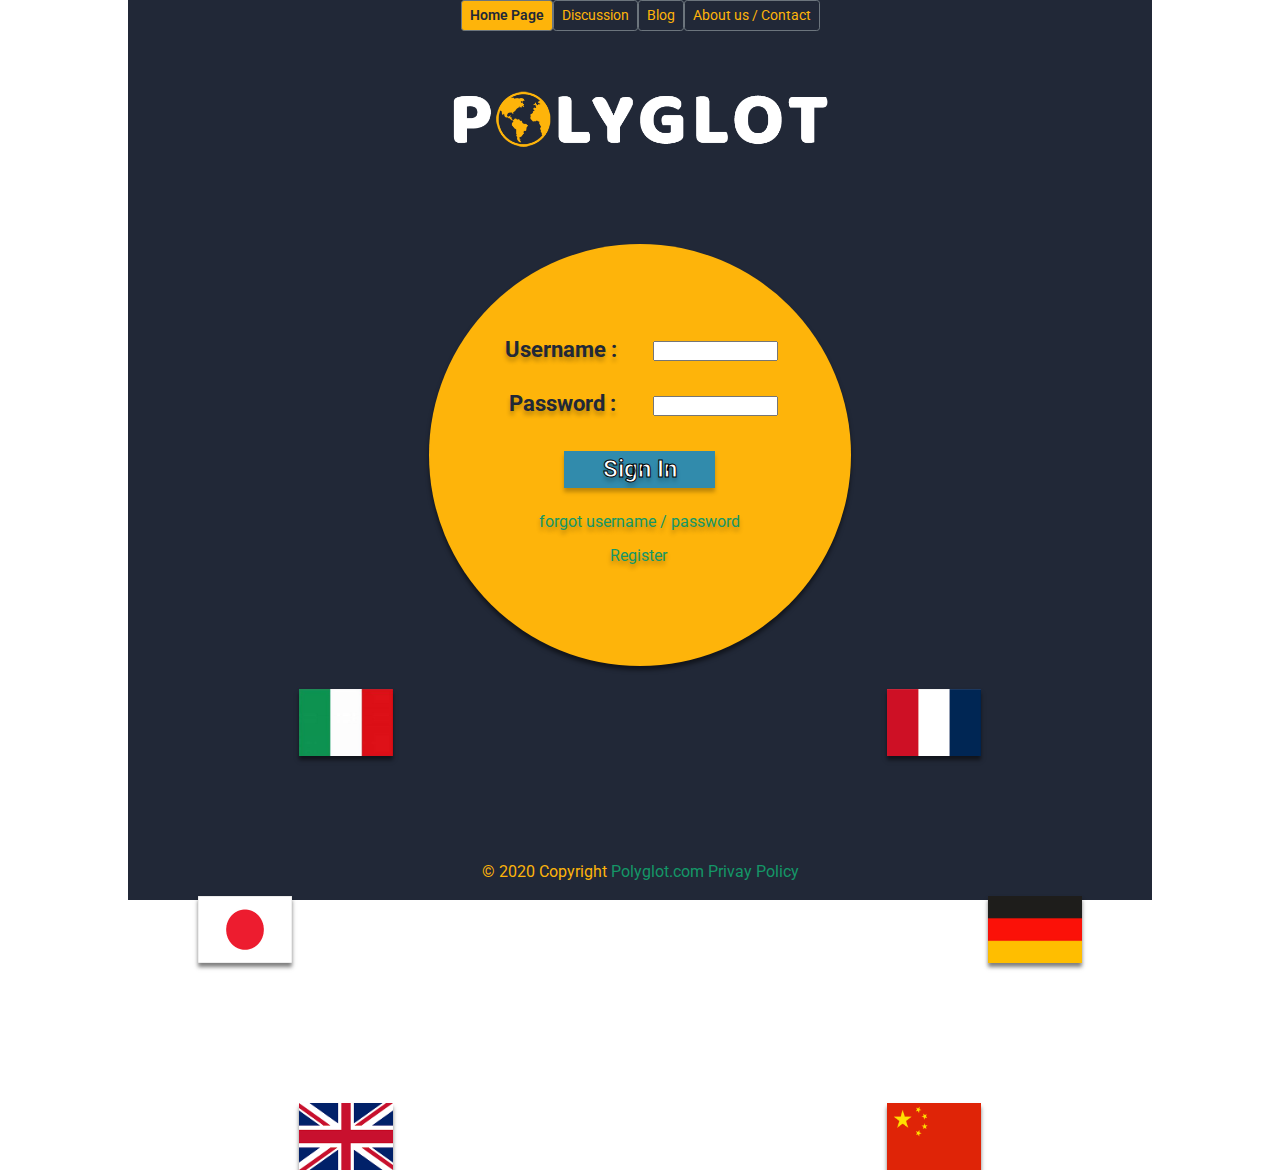
<file: index.html>
<!DOCTYPE html>
<html lang="en">
<head>
    <meta name="viewport" content="width=device-width, initial-scale=1">
    <link href="https://fonts.googleapis.com/css2?family=Roboto:ital,wght@0,100;0,300;0,400;0,500;0,700;0,900;1,100;1,300;1,400;1,500;1,700;1,900&display=swap" rel="stylesheet">
    <link rel="stylesheet" href="https://maxcdn.bootstrapcdn.com/bootstrap/4.0.0/css/bootstrap.min.css" integrity="sha384-Gn5384xqQ1aoWXA+058RXPxPg6fy4IWvTNh0E263XmFcJlSAwiGgFAW/dAiS6JXm" crossorigin="anonymous">
    <link rel="stylesheet" href="index.css">
    <title>Homepage</title>
    
</head>
<body>
    <div id="container1">
        <nav class="nav1">
            <form class="form-inline">
              <a class="btn btn-sm btn-outline-secondary active" href="index.html">Home Page</a>
              <a class="btn btn-sm btn-outline-secondary" href="discussion.html">Discussion</a>
              <a class="btn btn-sm btn-outline-secondary" href="blog.html">Blog</a>
              <a class="btn btn-sm btn-outline-secondary" href="aboutUS.html">About us / Contact</a>
            </form>
          </nav>
        <!-- <div class="btn-group">
            <button type="button" class="btn btn-secondary dropdown-toggle" data-toggle="dropdown" aria-haspopup="true" aria-expanded="false">
              Home Page
            </button>
            <div class="dropdown-menu dropdown-menu-right">
              <button class="dropdown-item active" type="button"><a href="homepage.html">Home Page</a></button>
              <button class="dropdown-item" type="button"><a href="blog.html">Blog</a></button>
              <button class="dropdown-item" type="button"><a href="aboutus.html">About Us / Contact</a></button>
            </div>
        </div> -->
        <div class="polyglotLogo">
            <img src="images/Logo.png" alt="Logo">
        </div>
        <div class="flagsContainer">
            <div class="italy">
                <img class="img" src="images/italian.JPG" alt="italy">
            </div>
            <div class="japan">
                <img class="img" src="images/Japan.jpg" alt="japan">
            </div>
            <div class="england">
                <img class="img" src="images/english.png" alt="england">
            </div>
            <div class="france">
                <img class="img" src="images/france.png" alt="france">
            </div>
            <div class="germany">
                <img class="img" src="images/germany.jpg" alt="germany">
            </div>
            <div class="china">
                <img class="img" src="images/china.png" alt="china">
            </div>
        </div>
        <div id="yellowContainer">
    
            <form>
           <div class="header userName">
               <label for="username">Username :</label>
            </div>
           <div class="header Password">
               <label for="password">Password :</label>
            </div>  
           <div class="input1">
               <input id="username" type="text" name="username">
            </div>
           <div class="input2">
               <input id="password" type="password" name="password">
            </div>

            <a id="signIn" href="profile.html">
                <span>Sign In</span>
            </a>
            <a id="forgotPass" href="#">
                <span>forgot username / password</span>
            </a>
            <a id="register" href="#">
                <span>Register</span>
            </a> 
            </form>


        </div>
        <footer class="footer font-small">

            <div class="footer-copyright text-center py-3">© 2020 Copyright
                <a href="index.html"> Polyglot.com</a>
                <a href="privacy.html"> Privay Policy</a>
            </div>

        </footer>
    </div>
    <script src="https://code.jquery.com/jquery-3.2.1.slim.min.js" integrity="sha384-KJ3o2DKtIkvYIK3UENzmM7KCkRr/rE9/Qpg6aAZGJwFDMVNA/GpGFF93hXpG5KkN" crossorigin="anonymous"></script>
    <script src="https://cdnjs.cloudflare.com/ajax/libs/popper.js/1.12.9/umd/popper.min.js" integrity="sha384-ApNbgh9B+Y1QKtv3Rn7W3mgPxhU9K/ScQsAP7hUibX39j7fakFPskvXusvfa0b4Q" crossorigin="anonymous"></script>
    <script src="https://maxcdn.bootstrapcdn.com/bootstrap/4.0.0/js/bootstrap.min.js" integrity="sha384-JZR6Spejh4U02d8jOt6vLEHfe/JQGiRRSQQxSfFWpi1MquVdAyjUar5+76PVCmYl" crossorigin="anonymous"></script>   
</body>
</html>
</file>
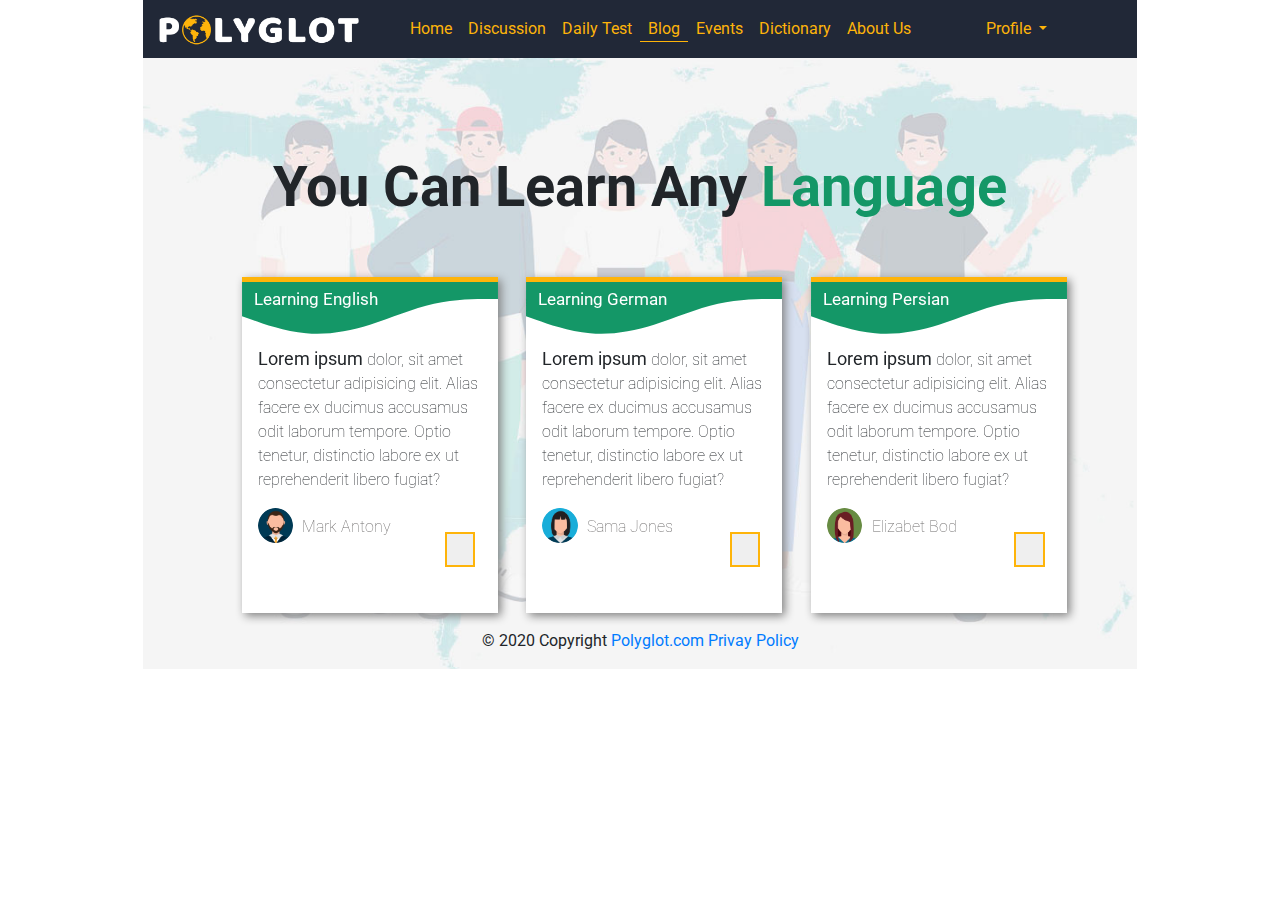
<file: blog.html>
<!DOCTYPE html>
<html lang="en">

<head>
    <meta charset="UTF-8" />
    <meta name="viewport" content="width=device-width, initial-scale=1.0" />
    <title>Blog</title>
    <link rel="stylesheet" href="https://maxcdn.bootstrapcdn.com/bootstrap/4.0.0/css/bootstrap.min.css"
        integrity="sha384-Gn5384xqQ1aoWXA+058RXPxPg6fy4IWvTNh0E263XmFcJlSAwiGgFAW/dAiS6JXm" crossorigin="anonymous" />

    <link
        href="https://fonts.googleapis.com/css2?family=Roboto:ital,wght@0,100;0,300;0,400;0,500;0,700;0,900;1,100;1,300;1,400;1,500;1,700;1,900&display=swap"
        rel="stylesheet">


    <link rel="stylesheet" href="https://cdnjs.cloudflare.com/ajax/libs/font-awesome/5.15.1/css/all.min.css"
        integrity="sha512-+4zCK9k+qNFUR5X+cKL9EIR+ZOhtIloNl9GIKS57V1MyNsYpYcUrUeQc9vNfzsWfV28IaLL3i96P9sdNyeRssA=="
        crossorigin="anonymous" />
    <link rel="stylesheet" href="blog_style.css" />
    <link rel="stylesheet" href="css_shared.css">
</head>

<body>



    <div class="container">

        <!--  NAVBAR STARTS -->
        <nav class="navbar navbar-expand-lg navbar-light bg-color">
            <a class="navbar-brand" href="index.html"><img class="logo" src="images/Logo1.png" alt=""></a>
            <button class="navbar-toggler" type="button" data-toggle="collapse" data-target="#navbarNavDropdown"
                aria-controls="navbarNavDropdown" aria-expanded="false" aria-label="Toggle navigation">
                <span class="navbar-toggler-icon"></span>
            </button>
            <div class="collapse navbar-collapse" id="navbarNavDropdown">
                <ul class="navbar-nav">
                    <li class="nav-item active">
                        <a class="nav-link a-color" href="index.html">Home <span class="sr-only">(current)</span></a>
                    </li>
                    <li class="nav-item">
                        <a class="nav-link discussion-text" href="discussion.html">Discussion</a>
                    </li>
                    <li class="nav-item">
                        <a class="nav-link" href="daily_test.html">Daily Test</a>
                    </li>
                    <li class="nav-item">
                        <a class="nav-link active1" href="blog.html">Blog</a>
                    </li>
                    <li class="nav-item">
                        <a class="nav-link" href="events.html">Events</a>
                    </li>
                    <li class="nav-item">
                        <a class="nav-link" href="dictionaries.html">Dictionary</a>
                    </li>
                    <li class="nav-item">
                        <a class="nav-link" href="aboutUS.html">About Us</a>
                    </li>

                    <li class="nav-item dropdown profile">
                        <a class="nav-link dropdown-toggle" href="#" id="navbarDropdownMenuLink" role="button"
                            data-toggle="dropdown" aria-haspopup="true" aria-expanded="false">
                            Profile
                        </a>
                        <div class="dropdown-menu" aria-labelledby="navbarDropdownMenuLink">
                            <a class="dropdown-item subProfile" href="profile.html">Profile Setting</a>
                            <a class="dropdown-item subProfile" href="payment.html">Payment</a>
                            <a class="dropdown-item subProfile" href="index.html">Log Out</a>
                        </div>
                    </li>
                </ul>
            </div>
        </nav>

        <!-- NAVBAR ENDS -->

        <div class="section">

            <div class="slogan ">
                <h1>You Can Learn Any <span>Language</span> </h1>
            </div>

            <div class="row">
                <div class="leftCard col-lg-3 col-md-5 col-sm-8 col-xs-8">
                    <svg xmlns="http://www.w3.org/2000/svg" viewBox="0 0 1440 320">
                        <path fill="#149767" fill-opacity="1"
                            d="M0,192L60,213.3C120,235,240,277,360,288C480,299,600,277,720,240C840,203,960,149,1080,122.7C1200,96,1320,96,1380,96L1440,96L1440,0L1380,0C1320,0,1200,0,1080,0C960,0,840,0,720,0C600,0,480,0,360,0C240,0,120,0,60,0L0,0Z">
                        </path>
                        <style>
                            .text {
                                font-family: roboto, sans-serif;
                                font-size: 6rem;
                            }
                        </style>
                        <text x="70" y="130" fill="white" class="text">Learning English</text>
                    </svg>

                    <p>
                        <span class="firstWord">Lorem ipsum</span> dolor, sit amet
                        consectetur adipisicing elit. Alias facere ex ducimus accusamus
                        odit laborum tempore. Optio tenetur, distinctio labore ex ut
                        reprehenderit libero fugiat?
                    </p>

                    <div class="cardBottom">
                        <div><img class="circle" src="images/writer1.png" alt=""></div>
                        <div class="writer">Mark Antony</div>
                    </div>
                    <!-- BUTTON FOR MODAL -->
                    <button class="yellowSquare" type="button" data-toggle="modal" data-target="#staticBackdrop1">

                        <a href="#"><i class="fas fa-angle-double-up"></i></a>

                    </button>
                    <!-- BUTTON FOR MODAL -->
                </div>
                <div class="middleCard col-lg-3 col-md-5 col-sm-8 col-xs-8">
                    <svg xmlns="http://www.w3.org/2000/svg" viewBox="0 0 1440 320">
                        <path fill="#149767" fill-opacity="1"
                            d="M0,192L60,213.3C120,235,240,277,360,288C480,299,600,277,720,240C840,203,960,149,1080,122.7C1200,96,1320,96,1380,96L1440,96L1440,0L1380,0C1320,0,1200,0,1080,0C960,0,840,0,720,0C600,0,480,0,360,0C240,0,120,0,60,0L0,0Z">
                        </path>
                        <style>
                            .text {
                                font-family: roboto, sans-serif;
                                font-size: 6rem;
                            }
                        </style>
                        <text x="70" y="130" fill="white" class="text">Learning German</text>
                    </svg>

                    <p>
                        <span class="firstWord">Lorem ipsum</span> dolor, sit amet
                        consectetur adipisicing elit. Alias facere ex ducimus accusamus
                        odit laborum tempore. Optio tenetur, distinctio labore ex ut
                        reprehenderit libero fugiat?
                    </p>

                    <div class="cardBottom">
                        <div><img class="circle" src="images/writer2.png" alt=""></div>
                        <div class="writer">Sama Jones</div>
                    </div>
                    <!-- BUTTON FOR MODAL -->
                    <button class="yellowSquare" type="button" data-toggle="modal" data-target="#staticBackdrop2">

                        <a href="#"><i class="fas fa-angle-double-up"></i></a>

                    </button>
                    <!-- BUTTON FOR MODAL -->
                </div>


                <!-- RIGHT CARD -->

                <div class="rightCard col-lg-3 col-md-5 col-sm-8 col-xs-8">
                    <svg xmlns="http://www.w3.org/2000/svg" viewBox="0 0 1440 320">
                        <path fill="#149767" fill-opacity="1"
                            d="M0,192L60,213.3C120,235,240,277,360,288C480,299,600,277,720,240C840,203,960,149,1080,122.7C1200,96,1320,96,1380,96L1440,96L1440,0L1380,0C1320,0,1200,0,1080,0C960,0,840,0,720,0C600,0,480,0,360,0C240,0,120,0,60,0L0,0Z">
                        </path>
                        <style>
                            .text {
                                font-family: roboto, sans-serif;
                                font-size: 6rem;
                            }
                        </style>
                        <text x="70" y="130" fill="white" class="text">Learning Persian</text>
                    </svg>

                    <p>
                        <span class="firstWord">Lorem ipsum</span> dolor, sit amet
                        consectetur adipisicing elit. Alias facere ex ducimus accusamus
                        odit laborum tempore. Optio tenetur, distinctio labore ex ut
                        reprehenderit libero fugiat?
                    </p>

                    <div class="cardBottom">
                        <div><img class="circle" src="images/writer3.png" alt=""></div>
                        <div class="writer">Elizabet Bod</div>
                    </div>

                    <!-- BUTTON FOR MODAL -->
                    <button class="yellowSquare" type="button" data-toggle="modal" data-target="#staticBackdrop3">

                        <a href="#"><i class="fas fa-angle-double-up"></i></a>

                    </button>
                    <!-- BUTTON FOR MODAL -->


                </div>
                <!-- RIGHT CARD ENDS -->
            </div>


            <!-- MODAL START -->
            <!-- 1 -->
            <div class="modal fade" id="staticBackdrop1" data-backdrop="static" data-keyboard="false" tabindex="-1"
                aria-labelledby="staticBackdropLabel" aria-hidden="true">
                <div class="modal-dialog">
                    <div class="modal-content">
                        <div class="modal-header ml-2 ">
                            <h5 class=" modal-title" id="staticBackdropLabel">Read Full Article</h5>

                        </div>
                        <div class="modal-body p-4 ">
                            <p> <span class="h4 ">Learning English</span> <br>Lorem ipsum dolor sit amet consectetur
                                adipisicing elit. Delectus modi aliquid totam sit
                                libero? Ullam, consequuntur debitis. Quisquam, ipsam, aliquid labore ad possimus et,
                                veniam
                                alias perferendis quaerat modi quia molestias culpa. Ex deleniti velit officia quae.
                                Provident nisi, aut quae itaque distinctio quos voluptates, autem ea eveniet eos porro
                                laborum ab iste pariatur consequatur quaerat accusantium sit praesentium, ut laudantium
                                magni necessitatibus dignissimos rerum ad! Illo quo nostrum architecto aperiam? Repellat
                                esse dolorem odit velit voluptatum temporibus voluptas possimus libero expedita labore
                                corrupti praesentium, error voluptatibus dolorum magnam fuga, consequuntur dolore!
                                Necessitatibus, vero! Quia nihil natus in ad ex architecto ullam delectus corrupti ab,
                                ipsa,
                                error vel iusto. Facilis ullam, repellat quod error nihil nisi provident veritatis
                                corrupti
                                aliquid quam saepe animi quia voluptates deserunt amet suscipit deleniti molestias est
                                laboriosam cupiditate eum nulla? Et itaque tempore saepe tempora quas culpa ex
                                cupiditate
                                nam hic rem reiciendis sint eaque harum illo eum aspernatur ratione
                                soluta at, eveniet rerum saepe laboriosam omnis amet quaerat vero incidunt distinctio
                                excepturi! Labore, optio officiis. Eveniet non dolores rem nam labore ea provident
                                pariatur
                                nesciunt explicabo ducimus sequi itaque temporibus, rerum repudiandae dicta at omnis
                                harum
                                facilis!<br>
                                <span class="text-muted">Mark Antony</span> </p>
                        </div>
                        <div class="modal-footer">
                            <button type="button" class="btn btn-secondary" data-dismiss="modal">Close</button>
                        </div>
                    </div>
                </div>
            </div>
            <!-- 2 -->
            <div class="modal fade" id="staticBackdrop2" data-backdrop="static" data-keyboard="false" tabindex="-1"
                aria-labelledby="staticBackdropLabel" aria-hidden="true">
                <div class="modal-dialog">
                    <div class="modal-content">
                        <div class="modal-header ml-2 ">
                            <h5 class=" modal-title" id="staticBackdropLabel">Read Full Article</h5>

                        </div>
                        <div class="modal-body p-4">
                            <p> <span class="h4 ">Learning German</span> <br>Lorem ipsum dolor sit amet consectetur
                                adipisicing elit. Delectus modi aliquid totam sit
                                libero? Ullam, consequuntur debitis. Quisquam, ipsam, aliquid labore ad possimus et,
                                veniam
                                alias perferendis quaerat modi quia molestias culpa. Ex deleniti velit officia quae.
                                Provident nisi, aut quae itaque distinctio quos voluptates, autem ea eveniet eos porro
                                laborum ab iste pariatur consequatur quaerat accusantium sit praesentium, ut laudantium
                                magni necessitatibus dignissimos rerum ad! Illo quo nostrum architecto aperiam? Repellat
                                esse dolorem odit velit voluptatum temporibus voluptas possimus libero expedita labore
                                corrupti praesentium, error voluptatibus dolorum magnam fuga, consequuntur dolore!
                                Necessitatibus, vero! Quia nihil natus in ad ex architecto ullam delectus corrupti ab,
                                ipsa,
                                error vel iusto. Facilis ullam, repellat quod error nihil nisi provident veritatis
                                corrupti
                                aliquid quam saepe animi quia voluptates deserunt amet suscipit deleniti molestias est
                                laboriosam cupiditate eum nulla? Et itaque tempore saepe tempora quas culpa ex
                                cupiditate
                                nam hic rem reiciendis sint eaque harum illo eum aspernatur ratione
                                soluta at, eveniet rerum saepe laboriosam omnis amet quaerat vero incidunt distinctio
                                excepturi! Labore, optio officiis. Eveniet non dolores rem nam labore ea provident
                                pariatur
                                nesciunt explicabo ducimus sequi itaque temporibus, rerum repudiandae dicta at omnis
                                harum
                                facilis!<br>
                                <span class="text-muted">Sama Jones</span> </p>
                        </div>
                        <div class="modal-footer">
                            <button type="button" class="btn btn-secondary" data-dismiss="modal">Close</button>
                        </div>
                    </div>
                </div>
            </div>
            <!-- 3 -->
            <div class="modal fade" id="staticBackdrop3" data-backdrop="static" data-keyboard="false" tabindex="-1"
                aria-labelledby="staticBackdropLabel" aria-hidden="true">
                <div class="modal-dialog">
                    <div class="modal-content">
                        <div class="modal-header ml-2 ">
                            <h5 class=" modal-title" id="staticBackdropLabel">Read Full Article</h5>

                        </div>
                        <div class="modal-body p-4">
                            <p> <span class="h4 ">Learning Persian</span> <br>Lorem ipsum dolor sit amet consectetur
                                adipisicing elit. Delectus modi aliquid totam sit
                                libero? Ullam, consequuntur debitis. Quisquam, ipsam, aliquid labore ad possimus et,
                                veniam
                                alias perferendis quaerat modi quia molestias culpa. Ex deleniti velit officia quae.
                                Provident nisi, aut quae itaque distinctio quos voluptates, autem ea eveniet eos porro
                                laborum ab iste pariatur consequatur quaerat accusantium sit praesentium, ut laudantium
                                magni necessitatibus dignissimos rerum ad! Illo quo nostrum architecto aperiam? Repellat
                                esse dolorem odit velit voluptatum temporibus voluptas possimus libero expedita labore
                                corrupti praesentium, error voluptatibus dolorum magnam fuga, consequuntur dolore!
                                Necessitatibus, vero! Quia nihil natus in ad ex architecto ullam delectus corrupti ab,
                                ipsa,
                                error vel iusto. Facilis ullam, repellat quod error nihil nisi provident veritatis
                                corrupti
                                aliquid quam saepe animi quia voluptates deserunt amet suscipit deleniti molestias est
                                laboriosam cupiditate eum nulla? Et itaque tempore saepe tempora quas culpa ex
                                cupiditate
                                nam hic rem reiciendis sint eaque harum illo eum aspernatur ratione
                                soluta at, eveniet rerum saepe laboriosam omnis amet quaerat vero incidunt distinctio
                                excepturi! Labore, optio officiis. Eveniet non dolores rem nam labore ea provident
                                pariatur
                                nesciunt explicabo ducimus sequi itaque temporibus, rerum repudiandae dicta at omnis
                                harum
                                facilis!<br>
                                <span class="text-muted">Elizabet Bod</span> </p>
                        </div>
                        <div class="modal-footer">
                            <button type="button" class="btn btn-secondary" data-dismiss="modal">Close</button>
                        </div>
                    </div>
                </div>
            </div>

            <!-- MODAL ENDS -->



            <footer class="footer font-small">
                <div class="footer-copyright text-center py-3">&#169; 2020 Copyright
                    <a href="index.html"> Polyglot.com</a>
                    <a href="privacy.html"> Privay Policy</a>
                </div>
            </footer>



        </div>
    </div>
    
    <script src="https://code.jquery.com/jquery-3.2.1.slim.min.js"
        integrity="sha384-KJ3o2DKtIkvYIK3UENzmM7KCkRr/rE9/Qpg6aAZGJwFDMVNA/GpGFF93hXpG5KkN" crossorigin="anonymous">
    </script>
    <script src="https://cdnjs.cloudflare.com/ajax/libs/popper.js/1.12.9/umd/popper.min.js"
        integrity="sha384-ApNbgh9B+Y1QKtv3Rn7W3mgPxhU9K/ScQsAP7hUibX39j7fakFPskvXusvfa0b4Q" crossorigin="anonymous">
    </script>
    <script src="https://maxcdn.bootstrapcdn.com/bootstrap/4.0.0/js/bootstrap.min.js"
        integrity="sha384-JZR6Spejh4U02d8jOt6vLEHfe/JQGiRRSQQxSfFWpi1MquVdAyjUar5+76PVCmYl" crossorigin="anonymous">
    </script>
</body>

</html>
</file>
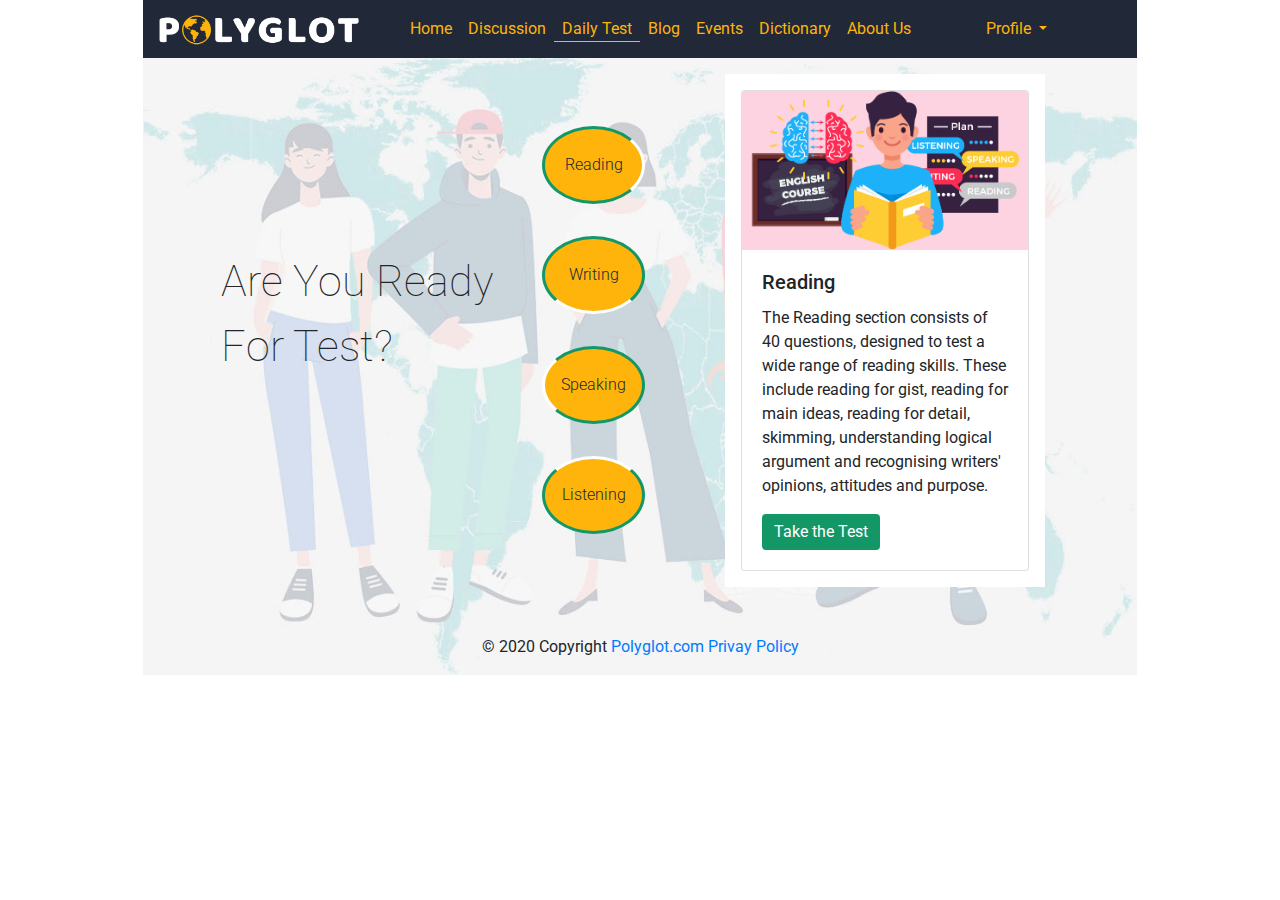
<file: daily_test.html>
<!DOCTYPE html>
<html lang="en">

<head>
    <meta charset="UTF-8">
    <meta name="viewport" content="width=device-width, initial-scale=1.0">
    <title>Daily_test</title>
    <link rel="stylesheet" href="https://maxcdn.bootstrapcdn.com/bootstrap/4.0.0/css/bootstrap.min.css"
        integrity="sha384-Gn5384xqQ1aoWXA+058RXPxPg6fy4IWvTNh0E263XmFcJlSAwiGgFAW/dAiS6JXm" crossorigin="anonymous">
    <link
        href="https://fonts.googleapis.com/css2?family=Roboto:ital,wght@0,100;0,300;0,400;0,500;0,700;0,900;1,100;1,300;1,400;1,500;1,700;1,900&display=swap"
        rel="stylesheet">

    <link rel="stylesheet" href="https://cdnjs.cloudflare.com/ajax/libs/font-awesome/5.15.1/css/all.min.css"
        integrity="sha512-+4zCK9k+qNFUR5X+cKL9EIR+ZOhtIloNl9GIKS57V1MyNsYpYcUrUeQc9vNfzsWfV28IaLL3i96P9sdNyeRssA=="
        crossorigin="anonymous" />
    <link rel="stylesheet" href="daily_test_style.css">
    <link rel="stylesheet" href="css_shared.css">
</head>

<body>
    <div class="container">

        <nav class="navbar navbar-expand-lg navbar-light bg-color">
            <a class="navbar-brand" href="index.html"><img class="logo" src="images/Logo1.png" alt=""></a>
            <button class="navbar-toggler" type="button" data-toggle="collapse" data-target="#navbarNavDropdown"
                aria-controls="navbarNavDropdown" aria-expanded="false" aria-label="Toggle navigation">
                <span class="navbar-toggler-icon"></span>
            </button>
            <div class="collapse navbar-collapse" id="navbarNavDropdown">
                <ul class="navbar-nav">
                    <li class="nav-item active">
                        <a class="nav-link a-color" href="index.html">Home <span class="sr-only">(current)</span></a>
                    </li>
                    <li class="nav-item">
                        <a class="nav-link discussion-text" href="discussion.html">Discussion</a>
                    </li>
                    <li class="nav-item">
                        <a class="nav-link active1" href="daily_test.html">Daily Test</a>
                    </li>
                    <li class="nav-item">
                        <a class="nav-link" href="blog.html">Blog</a>
                    </li>
                    <li class="nav-item">
                        <a class="nav-link" href="events.html">Events</a>
                    </li>
                    <li class="nav-item">
                        <a class="nav-link" href="dictionaries.html">Dictionary</a>
                    </li>
                    <li class="nav-item">
                        <a class="nav-link" href="aboutUS.html">About Us</a>
                    </li>

                    <li class="nav-item dropdown profile">
                        <a class="nav-link dropdown-toggle" href="#" id="navbarDropdownMenuLink" role="button"
                            data-toggle="dropdown" aria-haspopup="true" aria-expanded="false">
                            Profile
                        </a>
                        <div class="dropdown-menu" aria-labelledby="navbarDropdownMenuLink">
                            <a class="dropdown-item subProfile" href="profile.html">Profile Setting</a>
                            <a class="dropdown-item subProfile" href="payment.html">Payment</a>
                            <a class="dropdown-item subProfile" href="index.html">Log Out</a>
                        </div>
                    </li>
                </ul>
            </div>
        </nav>

        <div class="section">


            <div class="cols">
                <div class="leftCol">
                    <span class="areYouReady">Are You Ready <br>For Test?</span>

                </div>



                <div class="navWrapper">
                    <div class="nav flex-column nav-pills" id="v-pills-tab" role="tablist" aria-orientation="vertical">
                        <a class="nav-link active" id="v-pills-home-tab" data-toggle="pill" href="#v-pills-home"
                            role="tab" aria-controls="v-pills-home" aria-selected="true">Reading <br><i
                                class="fas fa-caret-right"></i></a>
                        <a class="nav-link" id="v-pills-profile-tab" data-toggle="pill" href="#v-pills-profile"
                            role="tab" aria-controls="v-pills-profile" aria-selected="false">Writing<br><i
                                class="fas fa-caret-down"></i></a>
                        <a class="nav-link" id="v-pills-messages-tab" data-toggle="pill" href="#v-pills-messages"
                            role="tab" aria-controls="v-pills-messages" aria-selected="false">Speaking<br><i
                                class="fas fa-caret-left"></i></a>
                        <a class="nav-link" id="v-pills-settings-tab" data-toggle="pill" href="#v-pills-settings"
                            role="tab" aria-controls="v-pills-settings" aria-selected="false">Listening<br><i
                                class="fas fa-caret-up"></i></a>
                    </div>
                    <div class="tab-content" id="v-pills-tabContent">
                        <div class="tab-pane fade show active" id="v-pills-home" role="tabpanel"
                            aria-labelledby="v-pills-home-tab">
                            <div class="card" style="width: 18rem;">
                                <img class="card-img-top" src="images/testPic1.jpg" alt="Card image cap">
                                <div class="card-body">
                                    <h5 class="card-title">Reading</h5>
                                    <p class="card-text">The Reading section consists of 40 questions, designed to test
                                        a
                                        wide range of reading skills. These include reading for gist, reading for main
                                        ideas, reading for detail, skimming, understanding logical argument and
                                        recognising
                                        writers' opinions, attitudes and purpose.</p>
                                    <a href="#" class="btn btn-primary">Take the Test</a>
                                </div>
                            </div>
                        </div>
                        <div class="tab-pane fade" id="v-pills-profile" role="tabpanel"
                            aria-labelledby="v-pills-profile-tab">
                            <div class="card" style="width: 18rem;">
                                <img class="card-img-top" src="images/testPic2.jpg" alt="Card image cap">
                                <div class="card-body">
                                    <h5 class="card-title">Writing</h5>
                                    <p class="card-text">Topics are of general interest to, and suitable for, test
                                        takers
                                        entering undergraduate and postgraduate studies or seeking professional
                                        registration. There are two tasks.</p>
                                    <a href="#" class="btn btn-primary">Take the Test</a>
                                </div>
                            </div>
                        </div>
                        <div class="tab-pane fade" id="v-pills-messages" role="tabpanel"
                            aria-labelledby="v-pills-messages-tab">
                            <div class="card" style="width: 18rem;">
                                <img class="card-img-top" src="images/testPic3.jpg" alt="Card image cap">
                                <div class="card-body">
                                    <h5 class="card-title">Speaking</h5>
                                    <p class="card-text">The speaking section assesses your use of spoken English.

                                        In part 1 the examiner will ask you general questions.
                                        In part 2 you will be given a card which asks you to talk about a particular
                                        topic.

                                        In part 3 you will be asked further questions about the topic. </p>
                                    <a href="#" class="btn btn-primary">Take the Test</a>
                                </div>
                            </div>
                        </div>
                        <div class="tab-pane fade" id="v-pills-settings" role="tabpanel"
                            aria-labelledby="v-pills-settings-tab">
                            <div class="card" style="width: 18rem;">
                                <img class="card-img-top" src="images/testPic4.jpg" alt="Card image cap">
                                <div class="card-body">
                                    <h5 class="card-title">Listening</h5>
                                    <p class="card-text">You will listen to four recordings of native English speakers
                                        and
                                        then write your answers to a series of questions.</p>
                                    <a href="#" class="btn btn-primary">Take the Test</a>
                                </div>
                            </div>
                        </div>
                    </div>

                </div>
                <div class="myResult">


                </div>
            </div>


            <footer class="footer font-small">
                <div class="footer-copyright text-center py-3">&#169; 2020 Copyright
                    <a href="index.html"> Polyglot.com</a>
                    <a href="privacy.html"> Privay Policy</a>
                </div>
            </footer>





        </div>
        <script src="https://code.jquery.com/jquery-3.2.1.slim.min.js"
            integrity="sha384-KJ3o2DKtIkvYIK3UENzmM7KCkRr/rE9/Qpg6aAZGJwFDMVNA/GpGFF93hXpG5KkN" crossorigin="anonymous">
        </script>
        <script src="https://cdnjs.cloudflare.com/ajax/libs/popper.js/1.12.9/umd/popper.min.js"
            integrity="sha384-ApNbgh9B+Y1QKtv3Rn7W3mgPxhU9K/ScQsAP7hUibX39j7fakFPskvXusvfa0b4Q" crossorigin="anonymous">
        </script>
        <script src="https://maxcdn.bootstrapcdn.com/bootstrap/4.0.0/js/bootstrap.min.js"
            integrity="sha384-JZR6Spejh4U02d8jOt6vLEHfe/JQGiRRSQQxSfFWpi1MquVdAyjUar5+76PVCmYl" crossorigin="anonymous">
        </script>
</body>

</html>
</file>
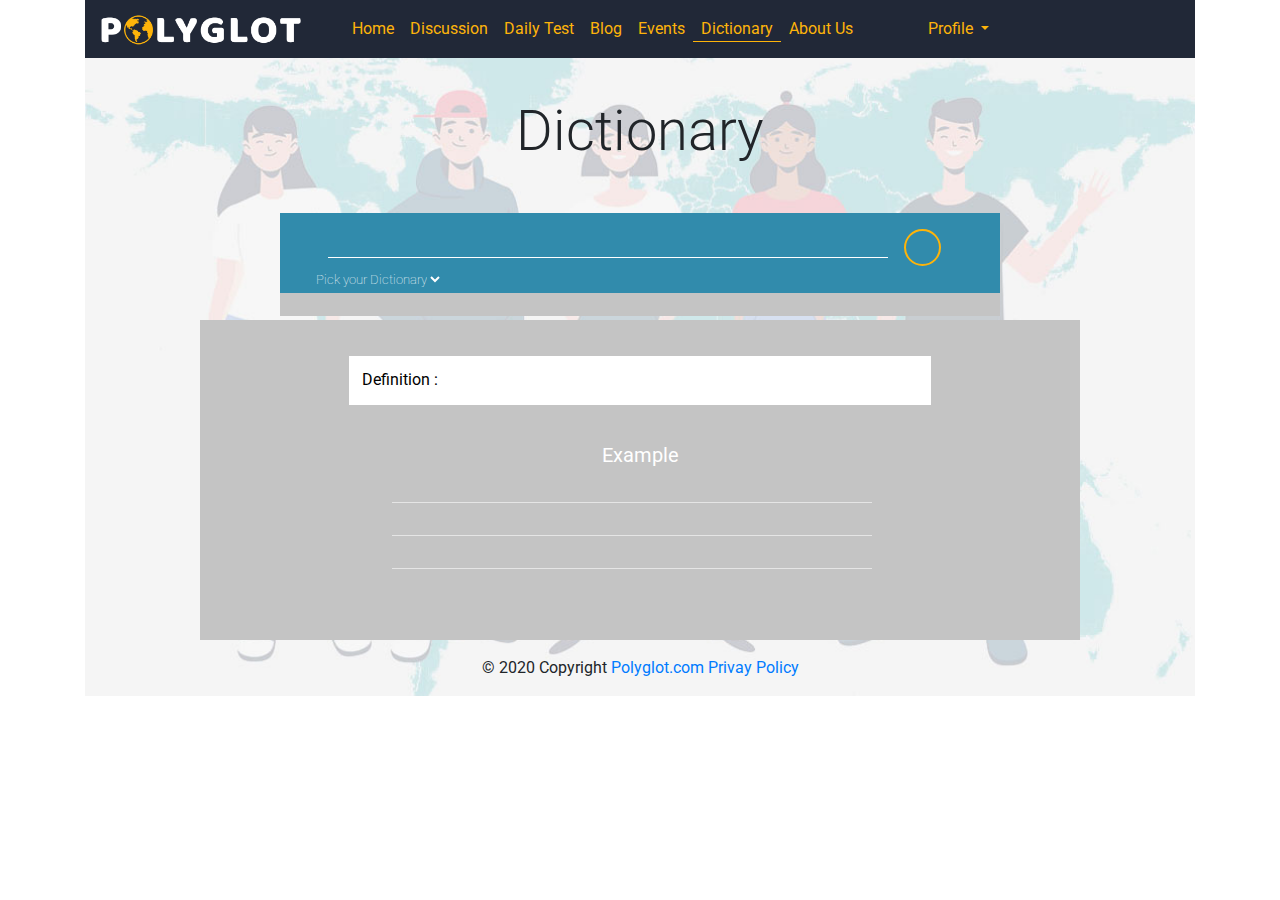
<file: dictionaries.html>
<!DOCTYPE html>
<html lang="en">

<head>
    <meta charset="UTF-8" />
    <meta name="viewport" content="width=device-width, initial-scale=1.0" />
    <title>Dictionaries</title>
    <link rel="stylesheet" href="https://maxcdn.bootstrapcdn.com/bootstrap/4.0.0/css/bootstrap.min.css"
        integrity="sha384-Gn5384xqQ1aoWXA+058RXPxPg6fy4IWvTNh0E263XmFcJlSAwiGgFAW/dAiS6JXm" crossorigin="anonymous" />

    <link
        href="https://fonts.googleapis.com/css2?family=Roboto:ital,wght@0,100;0,300;0,400;0,500;0,700;0,900;1,100;1,300;1,400;1,500;1,700;1,900&display=swap"
        rel="stylesheet">


    <link rel="stylesheet" href="https://cdnjs.cloudflare.com/ajax/libs/font-awesome/5.15.1/css/all.min.css"
        integrity="sha512-+4zCK9k+qNFUR5X+cKL9EIR+ZOhtIloNl9GIKS57V1MyNsYpYcUrUeQc9vNfzsWfV28IaLL3i96P9sdNyeRssA=="
        crossorigin="anonymous" />
    <link rel="stylesheet" href="dictionariesStyle.css" />
    <link rel="stylesheet" href="css_shared.css">
</head>

<body>
    <div class="container">
        <nav class="navbar navbar-expand-lg navbar-light bg-color">
            <a class="navbar-brand" href="index.html"><img class="logo" src="images/Logo1.png" alt=""></a>
            <button class="navbar-toggler" type="button" data-toggle="collapse" data-target="#navbarNavDropdown"
                aria-controls="navbarNavDropdown" aria-expanded="false" aria-label="Toggle navigation">
                <span class="navbar-toggler-icon"></span>
            </button>
            <div class="collapse navbar-collapse" id="navbarNavDropdown">
                <ul class="navbar-nav">
                    <li class="nav-item active">
                        <a class="nav-link a-color" href="index.html">Home <span class="sr-only">(current)</span></a>
                    </li>
                    <li class="nav-item">
                        <a class="nav-link discussion-text" href="discussion.html">Discussion</a>
                    </li>
                    <li class="nav-item">
                        <a class="nav-link" href="daily_test.html">Daily Test</a>
                    </li>
                    <li class="nav-item">
                        <a class="nav-link" href="blog.html">Blog</a>
                    </li>
                    <li class="nav-item">
                        <a class="nav-link" href="events.html">Events</a>
                    </li>
                    <li class="nav-item">
                        <a class="nav-link active1" href="dictionaries.html">Dictionary</a>
                    </li>
                    <li class="nav-item">
                        <a class="nav-link" href="aboutUS.html">About Us</a>
                    </li>

                    <li class="nav-item dropdown profile">
                        <a class="nav-link dropdown-toggle" href="#" id="navbarDropdownMenuLink" role="button"
                            data-toggle="dropdown" aria-haspopup="true" aria-expanded="false">
                            Profile
                        </a>
                        <div class="dropdown-menu" aria-labelledby="navbarDropdownMenuLink">
                            <a class="dropdown-item subProfile" href="profile.html">Profile Setting</a>
                            <a class="dropdown-item subProfile" href="payment.html">Payment</a>
                            <a class="dropdown-item subProfile" href="index.html">Log Out</a>
                        </div>
                    </li>
                </ul>
            </div>
        </nav>

        <div class="section ">

            <h3 class="display-4">Dictionary</h3>

            <div class="searchBarWrapper ">
                <div class="bluePart ">

                    <div class="bluePartTop ">
                        <i class="fas fa-globe"></i>
                        <input type="search" name="" id="input">
                        <button type="button" class="searchIcon"> <a href=""><i class="fas fa-search"></i></a></button>
                    </div>
                    <div class="bluePartDown">
                        <form action="/action_page.php">

                            <select class="pickYourDic" id="cars" name="cars">
                                <option value="dictionary" selected="selected">Pick your Dictionary</option>
                                <option value="Cambridge">Cambridge</option>
                                <option value="Merriam-Webster">Merriam-Webster</option>
                                <option value="Macmillan">Macmillan</option>
                                <option value="Collins">Collins</option>
                                <option value="Linguee">Linguee</option>
                                <option value="Oxford">Oxford</option>
                            </select>

                        </form>
                    </div>

                </div>
                <div class="grayPart"></div>
                <div class="arrow"><i class="fas fa-share"></i></div>
            </div>

            <div class="definitionBackground">
                <div class="definitionBox">
                    <div class="definitionBoxWrapper">
                        <input class="definition" type="button" value="Definition :">
                        <input class="definitionInput" type="text" name="" id=""></div>
                    <p class="blockquote text-center">Example</p>
                    <hr class="hr">
                    <hr class="hr">
                    <hr class="hr">

                </div>
            </div>

            <footer class="footer font-small">
                <div class="footer-copyright text-center py-3">&#169; 2020 Copyright
                    <a href="index.html"> Polyglot.com</a>
                    <a href="privacy.html"> Privay Policy</a>
                </div>
            </footer>



        </div>

    </div>
    <script src="https://code.jquery.com/jquery-3.2.1.slim.min.js"
        integrity="sha384-KJ3o2DKtIkvYIK3UENzmM7KCkRr/rE9/Qpg6aAZGJwFDMVNA/GpGFF93hXpG5KkN" crossorigin="anonymous">
    </script>
    <script src="https://cdnjs.cloudflare.com/ajax/libs/popper.js/1.12.9/umd/popper.min.js"
        integrity="sha384-ApNbgh9B+Y1QKtv3Rn7W3mgPxhU9K/ScQsAP7hUibX39j7fakFPskvXusvfa0b4Q" crossorigin="anonymous">
    </script>
    <script src="https://maxcdn.bootstrapcdn.com/bootstrap/4.0.0/js/bootstrap.min.js"
        integrity="sha384-JZR6Spejh4U02d8jOt6vLEHfe/JQGiRRSQQxSfFWpi1MquVdAyjUar5+76PVCmYl" crossorigin="anonymous">
    </script>
</body>

</html>
</file>
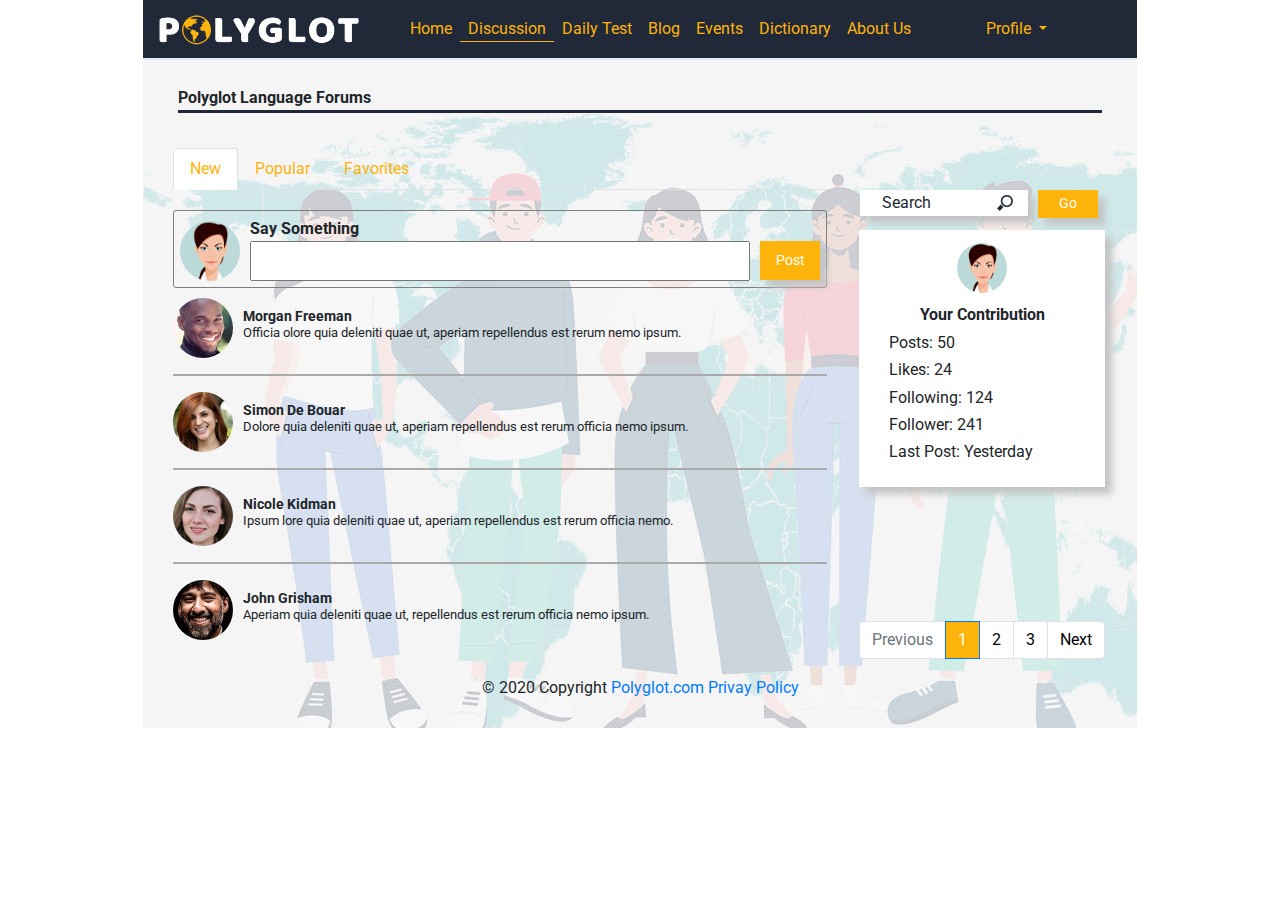
<file: discussion.html>
<!DOCTYPE html>
<html lang="en">
<!DOCTYPE html>
<html lang="en">

<head>
    <meta charset="UTF-8">
    <meta name="viewport" content="width=device-width, initial-scale=1.0">
    <link
        href="https://fonts.googleapis.com/css2?family=Roboto:ital,wght@0,100;0,300;0,400;0,500;0,700;0,900;1,100;1,300;1,400;1,500;1,700;1,900&display=swap"
        rel="stylesheet">
    <link rel="stylesheet" href="https://maxcdn.bootstrapcdn.com/bootstrap/4.0.0/css/bootstrap.min.css"
        integrity="sha384-Gn5384xqQ1aoWXA+058RXPxPg6fy4IWvTNh0E263XmFcJlSAwiGgFAW/dAiS6JXm" crossorigin="anonymous">
    <link rel="stylesheet" href="css_shared.css">
    <link rel="stylesheet" href="dicsussion-style.css">
    <title>Discussion</title>
</head>

<body>
    <div class="container">
        <nav class="navbar navbar-expand-lg navbar-light bg-color">
            <a class="navbar-brand" href="index.html"><img class="logo" src="images/Logo1.png" alt=""></a>
            <button class="navbar-toggler" type="button" data-toggle="collapse" data-target="#navbarNavDropdown"
                aria-controls="navbarNavDropdown" aria-expanded="false" aria-label="Toggle navigation">
                <span class="navbar-toggler-icon"></span>
            </button>
            <div class="collapse navbar-collapse" id="navbarNavDropdown">
                <ul class="navbar-nav">
                    <li class="nav-item active">
                        <a class="nav-link a-color" href="index.html">Home <span class="sr-only">(current)</span></a>
                    </li>
                    <li class="nav-item">
                        <a class="nav-link discussion-text" href="discussion.html">Discussion</a>
                    </li>
                    <li class="nav-item">
                        <a class="nav-link" href="daily_test.html">Daily Test</a>
                    </li>
                    <li class="nav-item">
                        <a class="nav-link" href="blog.html">Blog</a>
                    </li>
                    <li class="nav-item">
                        <a class="nav-link" href="events.html">Events</a>
                    </li>
                    <li class="nav-item">
                        <a class="nav-link" href="dictionaries.html">Dictionary</a>
                    </li>
                    <li class="nav-item">
                        <a class="nav-link" href="aboutUS.html">About Us</a>
                    </li>

                    <li class="nav-item dropdown profile">
                        <a class="nav-link dropdown-toggle" href="#" id="navbarDropdownMenuLink" role="button"
                            data-toggle="dropdown" aria-haspopup="true" aria-expanded="false">
                            Profile
                        </a>
                        <div class="dropdown-menu" aria-labelledby="navbarDropdownMenuLink">
                            <a class="dropdown-item subProfile" href="profile.html">Profile Setting</a>
                            <a class="dropdown-item subProfile" href="payment.html">Payment</a>
                            <a class="dropdown-item subProfile" href="index.html">Log Out</a>
                        </div>
                    </li>
                </ul>
            </div>
        </nav>
        <div class="bodyWrap">
            <div class="forum">
                <span>Polyglot Language Forums</span>
            </div>
            <div class="colContent">
                <div class="leftCol">

                    <ul class="nav nav-tabs" id="myTab" role="tablist">
                        <li class="nav-item" role="presentation">
                            <a class="nav-link active" id="home-tab" data-toggle="tab" href="#home" role="tab"
                                aria-controls="home" aria-selected="true">New</a>
                        </li>
                        <li class="nav-item" role="presentation">
                            <a class="nav-link" id="profile-tab" data-toggle="tab" href="#profile" role="tab"
                                aria-controls="profile" aria-selected="false">Popular</a>
                        </li>
                        <li class="nav-item" role="presentation">
                            <a class="nav-link" id="contact-tab" data-toggle="tab" href="#contact" role="tab"
                                aria-controls="contact" aria-selected="false">Favorites</a>
                        </li>
                    </ul>
                    <div class="tab-content" id="myTabContent">
                        <div class="tab-pane fade show active" id="home" role="tabpanel" aria-labelledby="home-tab">

                            <!-- NEW TAB -->

                            <div class="discussion">
                                <div class="discussionLine discussionUser">
                                    <div><img class="discussionAvatar" src="images/avatar-1.png" alt="Avatar"></div>
                                    <div class="textBlock">
                                        <div id="saySome">Say Something</div>
                                        <div class="postBlock">
                                            <div><input class="inputDiscussion" type="text"></div>
                                            <div><button type="submit" id="postBut">Post</button></div>
                                        </div>
                                    </div>
                                </div>
                                <div class="discussionLine">
                                    <div><img class="discussionAvatar" src="images/Morgan.jpg" alt="Morgan"></div>
                                    <div class="textBlock">
                                        <p class="discussionTitle">Morgan Freeman</p>
                                        <p class="discussionMainText">Officia olore quia deleniti quae ut, aperiam
                                            repellendus
                                            est rerum nemo ipsum.</p>
                                    </div>
                                </div>
                                <hr>
                                <div class="discussionLine">
                                    <div><img class="discussionAvatar" src="images/Simon.jpg" alt="Simon"></div>
                                    <div class="textBlock">
                                        <p class="discussionTitle">Simon De Bouar</p>
                                        <p class="discussionMainText">Dolore quia deleniti quae ut, aperiam repellendus
                                            est rerum officia nemo ipsum.</p>
                                    </div>
                                </div>
                                <hr>
                                <div class="discussionLine">
                                    <div><img class="discussionAvatar" src="images/Nicole.jpg" alt="Nicole"></div>
                                    <div class="textBlock">
                                        <p class="discussionTitle">Nicole Kidman</p>
                                        <p class="discussionMainText">Ipsum lore quia deleniti quae ut, aperiam
                                            repellendus
                                            est rerum officia nemo.</p>
                                    </div>
                                </div>
                                <hr>
                                <div class="discussionLine">
                                    <div><img class="discussionAvatar" src="images/John.jpg" alt="John"></div>
                                    <div class="textBlock">
                                        <p class="discussionTitle">John Grisham</p>
                                        <p class="discussionMainText">Aperiam quia deleniti quae ut, repellendus
                                            est rerum officia nemo ipsum.</p>
                                    </div>
                                </div>
                            </div>
                        </div>
                        <div class="tab-pane fade" id="profile" role="tabpanel" aria-labelledby="profile-tab">

                            <!-- POPULAR TAB -->

                            <div class="discussion">
                                <div class="discussionLine">
                                    <div class="discussionLine discussionUser">
                                        <div><img class="discussionAvatar" src="images/avatar-1.png" alt="Avatar"></div>
                                        <div class="textBlock">
                                            <div id="saySome">Say Something</div>
                                            <div class="postBlock">
                                                <div><input class="inputDiscussion" type="text"></div>
                                                <div><button type="submit" id="postBut">Post</button></div>
                                            </div>
                                        </div>
                                    </div>
                                </div>
                                <div class="discussionLine">
                                    <div><img class="discussionAvatar" src="images/Beatrice.jpg" alt="Beatrice"></div>
                                    <div class="textBlock">
                                        <p class="discussionTitle">Beatrice Young</p>
                                        <p class="discussionMainText">Ipsum lore quia deleniti quae ut, aperiam
                                            repellendus
                                            est rerum officia nemo.</p>
                                    </div>
                                </div>
                                <hr>
                                <div class="discussionLine">
                                    <div><img class="discussionAvatar" src="images/Brad.jpg" alt="Chuan"></div>
                                    <div class="textBlock">
                                        <p class="discussionTitle">Brad Pitt</p>
                                        <p class="discussionMainText">Dolore quia deleniti quae ut, aperiam repellendus
                                            est rerum officia nemo ipsum.</p>
                                    </div>
                                </div>
                                <hr>
                                <div class="discussionLine">
                                    <div><img class="discussionAvatar" src="images/Khaled.jpg" alt="Khaled"></div>
                                    <div class="textBlock">
                                        <p class="discussionTitle">Khaled Amar</p>
                                        <p class="discussionMainText">Operiam repellendus
                                            est rerum officia nemo ipsum Dolore quia deleniti quae ut.</p>
                                    </div>
                                </div>
                                <hr>
                                <div class="discussionLine">
                                    <div><img class="discussionAvatar" src="images/Helen.jpeg" alt="Helen"></div>
                                    <div class="textBlock">
                                        <p class="discussionTitle">Helen Keller</p>
                                        <p class="discussionMainText">Dolore quia deleniti quae ut, aperiam repellendus
                                            est rerum officia nemo ipsum.</p>
                                    </div>
                                </div>
                            </div>
                        </div>


                        <!-- FAVORITES TAB -->

                        <div class="tab-pane fade" id="contact" role="tabpanel" aria-labelledby="contact-tab">
                            <div class="discussion">
                                <div class="discussionLine">

                                    <div class="textBlock">
                                        <!-- <p class="discussionTitle">Akram Safavi</p>
                                        <p class="discussionMainText">Quia deleniti quae ut, aperiam repellendus
                                            est rerum officia nemo ipsum.</p> -->
                                    </div>
                                </div>
                                <div class="discussionLine discussionUser">
                                    <div><img class="discussionAvatar" src="images/avatar-1.png" alt="Avatar"></div>
                                    <div class="textBlock">
                                        <div id="saySome">Say Something</div>
                                        <div class="postBlock">
                                            <div><input class="inputDiscussion" type="text"></div>
                                            <div><button type="submit" id="postBut">Post</button></div>
                                        </div>
                                    </div>
                                </div>
                                <div class="discussionLine">
                                    <div><img class="discussionAvatar" src="images/Hong.jpg" alt="Hong"></div>
                                    <div class="textBlock">
                                        <p class="discussionTitle">Hong Chiaopeng</p>
                                        <p class="discussionMainText">Aperiam quia deleniti quae ut, repellendus
                                            est rerum officia nemo ipsum.</p>
                                    </div>
                                </div>
                                <hr>
                                <div class="discussionLine">
                                    <div><img class="discussionAvatar" src="images/Mary.jpg" alt="Mary"></div>
                                    <div class="textBlock">
                                        <p class="discussionTitle">Mary Hopkins</p>
                                        <p class="discussionMainText">Dolore quia deleniti quae ut, aperiam repellendus
                                            est rerum officia nemo ipsum.</p>
                                    </div>
                                </div>
                                <hr>
                                <div class="discussionLine">
                                    <div><img class="discussionAvatar" src="images/Sing.jpg" alt="Sing"></div>
                                    <div class="textBlock">
                                        <p class="discussionTitle">Sing Khan</p>
                                        <p class="discussionMainText">Officia olore quia deleniti quae ut, aperiam
                                            repellendus
                                            est rerum nemo ipsum.</p>
                                    </div>
                                </div>
                                <hr>
                                <div class="discussionLine">
                                    <div><img class="discussionAvatar" src="images/Akram.jpg" alt="Akram"></div>
                                    <div class="textBlock">
                                        <p class="discussionTitle">Rose Blue</p>
                                        <p class="discussionMainText">Repellendus est rerum officia nemoDolore quia
                                            deleniti quae ut, aperiam ipsum.</p>
                                    </div>
                                </div>
                            </div>
                        </div>
                    </div>
                </div>

                <div class="rightCol">
                    <div class="empty"></div>
                    <div class="searchBarMain">
                        <div id="searchBarDiv"><input class="searchBarYellow" type="search" placeholder="Search"
                                id="searchBar"></div>
                        <div id="goBut">
                            <button type="button" class="goBut">Go</button>
                        </div>
                    </div>
                    <div class="textRight">
                        <div class="contentInTextRight">
                            <div class="rightAvatarDiv"><img class="rightAvatar" src="images/avatar-1.png"></div>
                            <div id="contribution">Your Contribution</div>
                            <div>
                                <p>Posts: 50</p>
                                <p>Likes: 24</p>
                                <p>Following: 124</p>
                                <p>Follower: 241</p>
                                <p>Last Post: Yesterday</p>
                            </div>
                        </div>
                    </div>
                    <div class="previousNext">
                        <nav aria-label="...">
                            <ul class="pagination">
                                <li class="page-item disabled">
                                    <a class="page-link" href="#" tabindex="-1">Previous</a>
                                </li>
                                <li class="page-item active"><a class="page-link" href="#">1</a></li>
                                <li class="page-item">
                                    <a class="page-link" href="#">2 <span class="sr-only">(current)</span></a>
                                </li>
                                <li class="page-item"><a class="page-link" href="#">3</a></li>
                                <li class="page-item">
                                    <a class="page-link" href="#">Next</a>
                                </li>
                            </ul>
                        </nav>
                    </div>
                </div>
            </div>
            <footer class="footer font-small">
                <div class="footer-copyright text-center py-3">&#169; 2020 Copyright
                    <a href="index.html"> Polyglot.com</a>
                    <a href="privacy.html"> Privay Policy</a>
                </div>
            </footer>
        </div>

    </div>
    <script src="https://code.jquery.com/jquery-3.2.1.slim.min.js"
        integrity="sha384-KJ3o2DKtIkvYIK3UENzmM7KCkRr/rE9/Qpg6aAZGJwFDMVNA/GpGFF93hXpG5KkN" crossorigin="anonymous">
    </script>
    <script src="https://cdnjs.cloudflare.com/ajax/libs/popper.js/1.12.9/umd/popper.min.js"
        integrity="sha384-ApNbgh9B+Y1QKtv3Rn7W3mgPxhU9K/ScQsAP7hUibX39j7fakFPskvXusvfa0b4Q" crossorigin="anonymous">
    </script>
    <script src="https://maxcdn.bootstrapcdn.com/bootstrap/4.0.0/js/bootstrap.min.js"
        integrity="sha384-JZR6Spejh4U02d8jOt6vLEHfe/JQGiRRSQQxSfFWpi1MquVdAyjUar5+76PVCmYl" crossorigin="anonymous">
    </script>
</body>

</html>
</file>
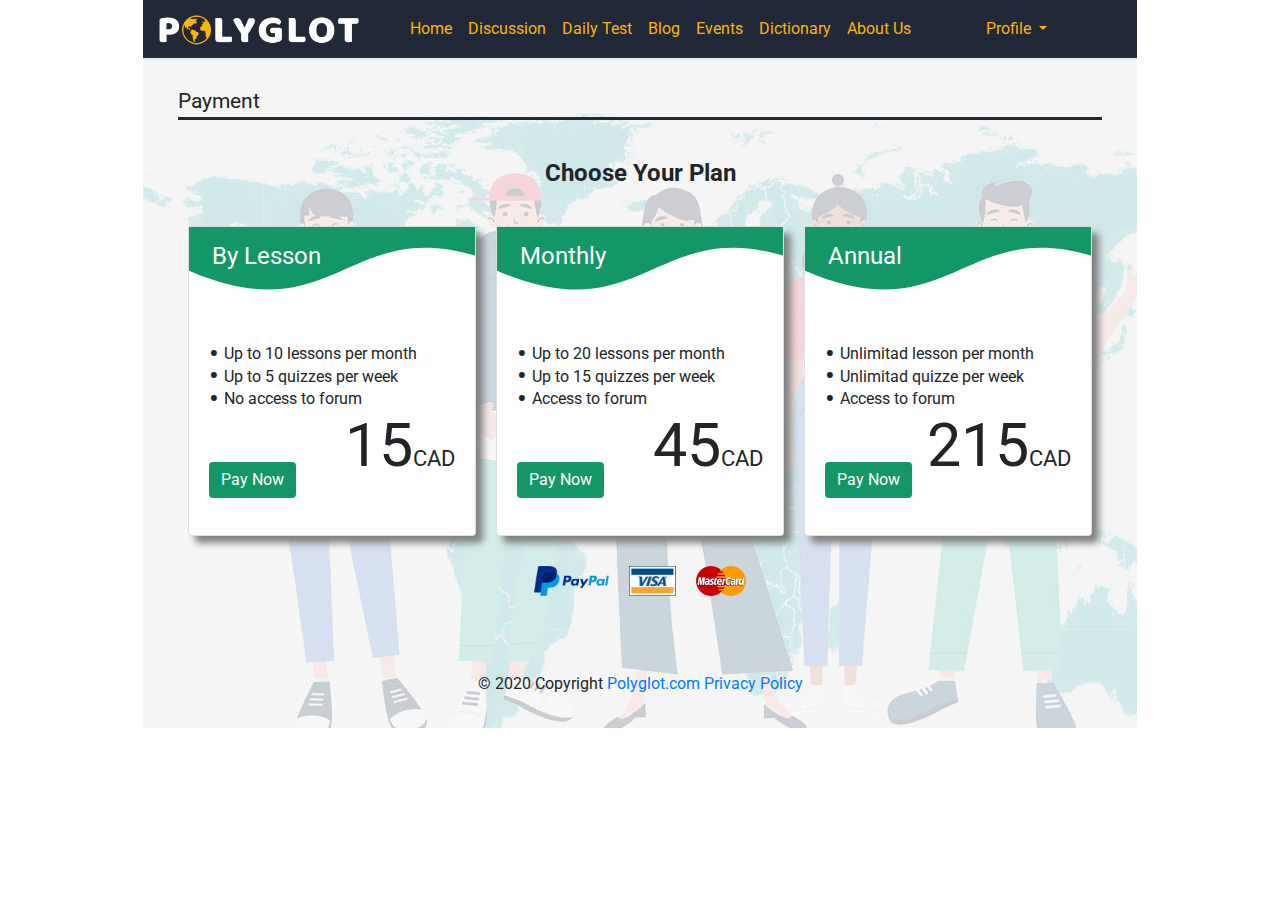
<file: payment.html>
<!DOCTYPE html>
<html lang="en">

<head>
    <meta charset="UTF-8">
    <meta name="viewport" content="width=device-width, initial-scale=1.0">
    <link
        href="https://fonts.googleapis.com/css2?family=Roboto:ital,wght@0,100;0,300;0,400;0,500;0,700;0,900;1,100;1,300;1,400;1,500;1,700;1,900&display=swap"
        rel="stylesheet">
    <link rel="stylesheet" href="https://maxcdn.bootstrapcdn.com/bootstrap/4.0.0/css/bootstrap.min.css"
        integrity="sha384-Gn5384xqQ1aoWXA+058RXPxPg6fy4IWvTNh0E263XmFcJlSAwiGgFAW/dAiS6JXm" crossorigin="anonymous">
    <link rel="stylesheet" href="css_shared.css">
    <link rel="stylesheet" href="payment-style.css">
    <title>Payment</title>
</head>

<body>
    <div class="container">
        <nav class="navbar navbar-expand-lg navbar-light bg-color">
            <a class="navbar-brand" href="index.html"><img class="logo" src="images/Logo1.png" alt=""></a>
            <button class="navbar-toggler" type="button" data-toggle="collapse" data-target="#navbarNavDropdown"
                aria-controls="navbarNavDropdown" aria-expanded="false" aria-label="Toggle navigation">
                <span class="navbar-toggler-icon"></span>
            </button>
            <div class="collapse navbar-collapse" id="navbarNavDropdown">
                <ul class="navbar-nav">
                    <li class="nav-item active">
                        <a class="nav-link a-color" href="index.html">Home <span class="sr-only">(current)</span></a>
                    </li>
                    <li class="nav-item">
                        <a class="nav-link" href="discussion.html">Discussion</a>
                    </li>
                    <li class="nav-item">
                        <a class="nav-link" href="daily_test.html">Daily Test</a>
                    </li>
                    <li class="nav-item">
                        <a class="nav-link" href="blog.html">Blog</a>
                    </li>
                    <li class="nav-item">
                        <a class="nav-link" href="events.html">Events</a>
                    </li>
                    <li class="nav-item">
                        <a class="nav-link" href="dictionaries.html">Dictionary</a>
                    </li>
                    <li class="nav-item">
                        <a class="nav-link" href="aboutUS.html">About Us</a>
                    </li>

                    <li class="nav-item dropdown profile">
                        <a class="nav-link dropdown-toggle" href="#" id="navbarDropdownMenuLink" role="button"
                            data-toggle="dropdown" aria-haspopup="true" aria-expanded="false">
                            Profile
                        </a>
                        <div class="dropdown-menu" aria-labelledby="navbarDropdownMenuLink">
                            <a class="dropdown-item subProfile" href="profile.html">Profile Setting</a>
                            <a class="dropdown-item subProfile" href="payment.html">Payment</a>
                            <a class="dropdown-item subProfile" href="index.html">Log Out</a>
                        </div>
                    </li>
                </ul>
            </div>
        </nav>
        <div class="bodyWrap">
            <div class="paymentTitle">
                <span>Payment</span>
            </div>
            <div class="yourPlan">
                <span>Choose Your Plan</span>
            </div>
            <div class="row">
                <div class="card" style="width: 18rem;">
                    <svg viewBox="0 0 500 150" preserveAspectRatio="none" style="height: 100%; width: 100%;">
                        <path d="M-1.97,75.48 C253.10,186.02 276.24,-16.28 500.00,49.98 L500.00,0.00 L0.00,0.00 Z"
                            style="stroke: none; fill: #149767;"></path>
                            <text x="40" y="65" class="text" fill="white">By Lesson</text>
                    </svg>
                    <div class="card-body">
                        <div class="card-text">
                            <div id="bul">&#8226;</div>
                            <div>Up to 10 lessons per month</div>
                        </div>
                        <div class="card-text">
                            <div id="bul">&#8226;</div>
                            <div>Up to 5 quizzes per week</div>
                        </div>
                        <div class="card-text">
                            <div id="bul">&#8226;</div>
                            <div>No access to forum</div>
                        </div>
                        <div id="number">15<span>CAD</span></div>
                        <a href="#" class="btn btn-primary">Pay Now</a>
                    </div>
                </div>
                <div class="card" style="width: 18rem;">
                    <svg viewBox="0 0 500 150" preserveAspectRatio="none" style="height: 100%; width: 100%;">
                        <path d="M-1.97,75.48 C253.10,186.02 276.24,-16.28 500.00,49.98 L500.00,0.00 L0.00,0.00 Z"
                            style="stroke: none; fill: #149767;"></path>
                            <text x="40" y="65" class="text" fill="white">Monthly</text>
                    </svg>
                    <div class="card-body">
                        <div class="card-text">
                            <div id="bul">&#8226;</div>
                            <div>Up to 20 lessons per month</div>
                        </div>
                        <div class="card-text">
                            <div id="bul">&#8226;</div>
                            <div>Up to 15 quizzes per week</div>
                        </div>
                        <div class="card-text">
                            <div id="bul">&#8226;</div>
                            <div>Access to forum</div>
                        </div>
                        <div id="number">45<span>CAD</span></div>
                        <a href="#" class="btn btn-primary">Pay Now</a>
                    </div>
                </div>
                <div class="card" style="width: 18rem;">
                    <svg viewBox="0 0 500 150" preserveAspectRatio="none" style="height: 100%; width: 100%;">
                        <path d="M-1.97,75.48 C253.10,186.02 276.24,-16.28 500.00,49.98 L500.00,0.00 L0.00,0.00 Z"
                            style="stroke: none; fill: #149767;"></path>
                            <style>
                                .text{
                                    font-size: 2.6rem;
                                }
                            </style>
                            <text x="40" y="65" class="text" fill="white">Annual</text>
                    </svg>
                    <div class="card-body">
                        <div class="card-text">
                            <div id="bul">&#8226;</div>
                            <div>Unlimitad lesson per month</div>
                        </div>
                        <div class="card-text">
                            <div id="bul">&#8226;</div>
                            <div>Unlimitad quizze per week</div>
                        </div>
                        <div class="card-text">
                            <div id="bul">&#8226;</div>
                            <div>Access to forum</div>
                        </div>
                        <div id="number">215<span>CAD</span></div>
                        <a href="#" class="btn btn-primary">Pay Now</a>
                    </div>
                </div>


            </div>
            <div class="paymentMethod">
                <div><img class="payImage payPal" src="images/paypal.png" alt="visa"></div>
                <div><img class="payImage visa" src="images/visa.jpg" alt="visa"></div>
                <div><img class="payImage mawterCard" src="images/masterCard.png" alt="mastercard"></div>
            </div>
            <footer class="footer font-small">
                <div class="footer-copyright text-center py-3">&#169; 2020 Copyright
                    <a href="index.html"> Polyglot.com</a>
                    <a href="privacy.html"> Privacy Policy</a>
                </div>
    
            </footer>
        </div>
    </div>
    <script src="https://code.jquery.com/jquery-3.2.1.slim.min.js"
        integrity="sha384-KJ3o2DKtIkvYIK3UENzmM7KCkRr/rE9/Qpg6aAZGJwFDMVNA/GpGFF93hXpG5KkN" crossorigin="anonymous">
    </script>
    <script src="https://cdnjs.cloudflare.com/ajax/libs/popper.js/1.12.9/umd/popper.min.js"
        integrity="sha384-ApNbgh9B+Y1QKtv3Rn7W3mgPxhU9K/ScQsAP7hUibX39j7fakFPskvXusvfa0b4Q" crossorigin="anonymous">
    </script>
    <script src="https://maxcdn.bootstrapcdn.com/bootstrap/4.0.0/js/bootstrap.min.js"
        integrity="sha384-JZR6Spejh4U02d8jOt6vLEHfe/JQGiRRSQQxSfFWpi1MquVdAyjUar5+76PVCmYl" crossorigin="anonymous">
    </script>
</body>

</html>
</file>
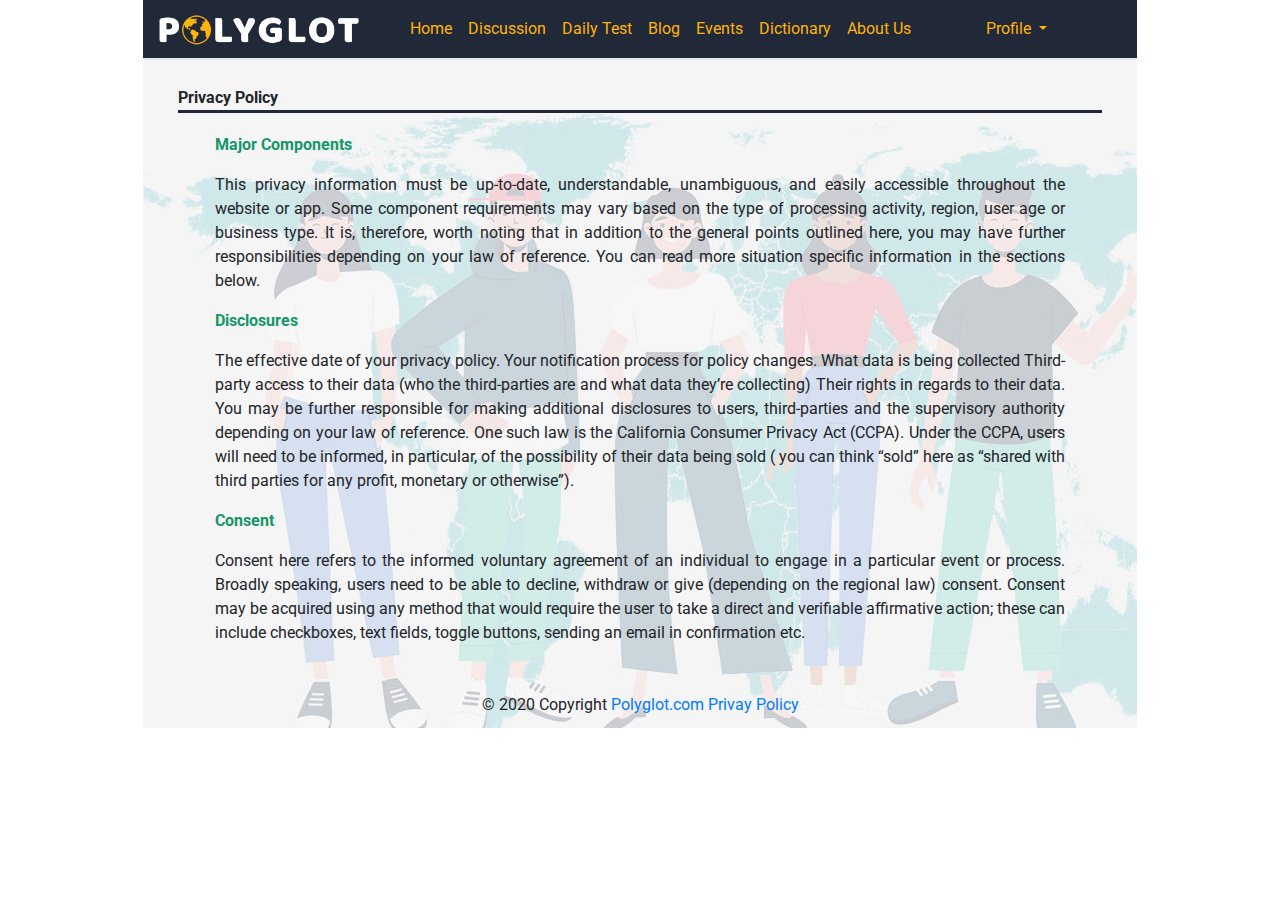
<file: privacy.html>
<!DOCTYPE html>
<html lang="en">

<head>
    <meta charset="UTF-8">
    <meta name="viewport" content="width=device-width, initial-scale=1.0">
    <link
        href="https://fonts.googleapis.com/css2?family=Roboto:ital,wght@0,100;0,300;0,400;0,500;0,700;0,900;1,100;1,300;1,400;1,500;1,700;1,900&display=swap"
        rel="stylesheet">
    <link rel="stylesheet" href="https://maxcdn.bootstrapcdn.com/bootstrap/4.0.0/css/bootstrap.min.css"
        integrity="sha384-Gn5384xqQ1aoWXA+058RXPxPg6fy4IWvTNh0E263XmFcJlSAwiGgFAW/dAiS6JXm" crossorigin="anonymous">
    <link rel="stylesheet" href="css_shared.css">
    <link rel="stylesheet" href="privacy_style.css">
    <title>Privacy Policy</title>
</head>

<body>

    <div class="container">
        <nav class="navbar navbar-expand-lg navbar-light bg-color">
            <a class="navbar-brand" href="index.html"><img class="logo" src="images/Logo1.png" alt=""></a>
            <button class="navbar-toggler" type="button" data-toggle="collapse" data-target="#navbarNavDropdown"
                aria-controls="navbarNavDropdown" aria-expanded="false" aria-label="Toggle navigation">
                <span class="navbar-toggler-icon"></span>
            </button>
            <div class="collapse navbar-collapse" id="navbarNavDropdown">
                <ul class="navbar-nav">
                    <li class="nav-item active">
                        <a class="nav-link a-color" href="index.html">Home <span class="sr-only">(current)</span></a>
                    </li>
                    <li class="nav-item">
                        <a class="nav-link" href="discussion.html">Discussion</a>
                    </li>
                    <li class="nav-item">
                        <a class="nav-link" href="daily_test.html">Daily Test</a>
                    </li>
                    <li class="nav-item">
                        <a class="nav-link" href="blog.html">Blog</a>
                    </li>
                    <li class="nav-item">
                        <a class="nav-link" href="events.html">Events</a>
                    </li>
                    <li class="nav-item">
                        <a class="nav-link" href="dictionaries.html">Dictionary</a>
                    </li>
                    <li class="nav-item">
                        <a class="nav-link" href="aboutUS.html">About Us</a>
                    </li>

                    <li class="nav-item dropdown profile">
                        <a class="nav-link dropdown-toggle" href="#" id="navbarDropdownMenuLink" role="button"
                            data-toggle="dropdown" aria-haspopup="true" aria-expanded="false">
                            Profile
                        </a>
                        <div class="dropdown-menu" aria-labelledby="navbarDropdownMenuLink">
                            <a class="dropdown-item subProfile" href="profile.html">Profile Setting</a>
                            <a class="dropdown-item subProfile" href="payment.html">Payment</a>
                            <a class="dropdown-item subProfile" href="index.html">Log Out</a>
                        </div>
                    </li>
                </ul>
            </div>
        </nav>
        <div class="bodyWrap">
            <div class="privacyText">
                <div class="privacyTitle">Privacy Policy</div>
                <div class="mainTextPrivacy">
                    <p id="pOne">Major Components</p>
                    <p id="pTwo">This privacy information must be up-to-date, understandable, unambiguous, and easily accessible
                        throughout the website or app. Some component requirements may vary based on the type of
                        processing
                        activity, region, user age or business type. It is, therefore, worth noting that in addition to
                        the
                        general points outlined here, you may have further responsibilities depending on your law of
                        reference.
                        You can read more situation specific information in the sections below.</p>
                    <p id="pOne">Disclosures</p>
                    <p id="pTwo"> The effective date of your privacy policy. Your notification process for policy changes. What
                        data
                        is being collected Third-party access to their data (who the third-parties are and what data
                        they’re collecting)
                        Their rights in regards to their data. You may be further responsible for making additional
                        disclosures to users, third-parties and the supervisory authority depending on your law of
                        reference. One such law is the California Consumer Privacy Act (CCPA). Under the CCPA, users
                        will need to be informed, in particular, of the possibility of their data being sold ( you can
                        think “sold” here as “shared with third parties for any profit, monetary or otherwise”).</p>

                    <p id="pOne">Consent</p>
                    <p id="pTwo"> Consent here refers to the informed voluntary agreement of an individual to engage in a
                        particular
                        event
                        or process.

                        Broadly speaking, users need to be able to decline, withdraw or give (depending on the regional
                        law)
                        consent. Consent may be acquired using any method that would require the user to take a direct
                        and
                        verifiable affirmative action; these can include checkboxes, text fields, toggle buttons,
                        sending an
                        email in confirmation etc.</p>
                </div>
            </div>
            <footer class="footer font-small">
                <div class="footer-copyright text-center py-3">&#169; 2020 Copyright
                    <a href="index.html"> Polyglot.com</a>
                    <a href="privacy.html"> Privay Policy</a>
                </div>
    
            </footer>
        </div>

    </div>
    <script src="https://code.jquery.com/jquery-3.2.1.slim.min.js"
        integrity="sha384-KJ3o2DKtIkvYIK3UENzmM7KCkRr/rE9/Qpg6aAZGJwFDMVNA/GpGFF93hXpG5KkN" crossorigin="anonymous">
    </script>
    <script src="https://cdnjs.cloudflare.com/ajax/libs/popper.js/1.12.9/umd/popper.min.js"
        integrity="sha384-ApNbgh9B+Y1QKtv3Rn7W3mgPxhU9K/ScQsAP7hUibX39j7fakFPskvXusvfa0b4Q" crossorigin="anonymous">
    </script>
    <script src="https://maxcdn.bootstrapcdn.com/bootstrap/4.0.0/js/bootstrap.min.js"
        integrity="sha384-JZR6Spejh4U02d8jOt6vLEHfe/JQGiRRSQQxSfFWpi1MquVdAyjUar5+76PVCmYl" crossorigin="anonymous">
    </script>
</body>

</html>
</file>
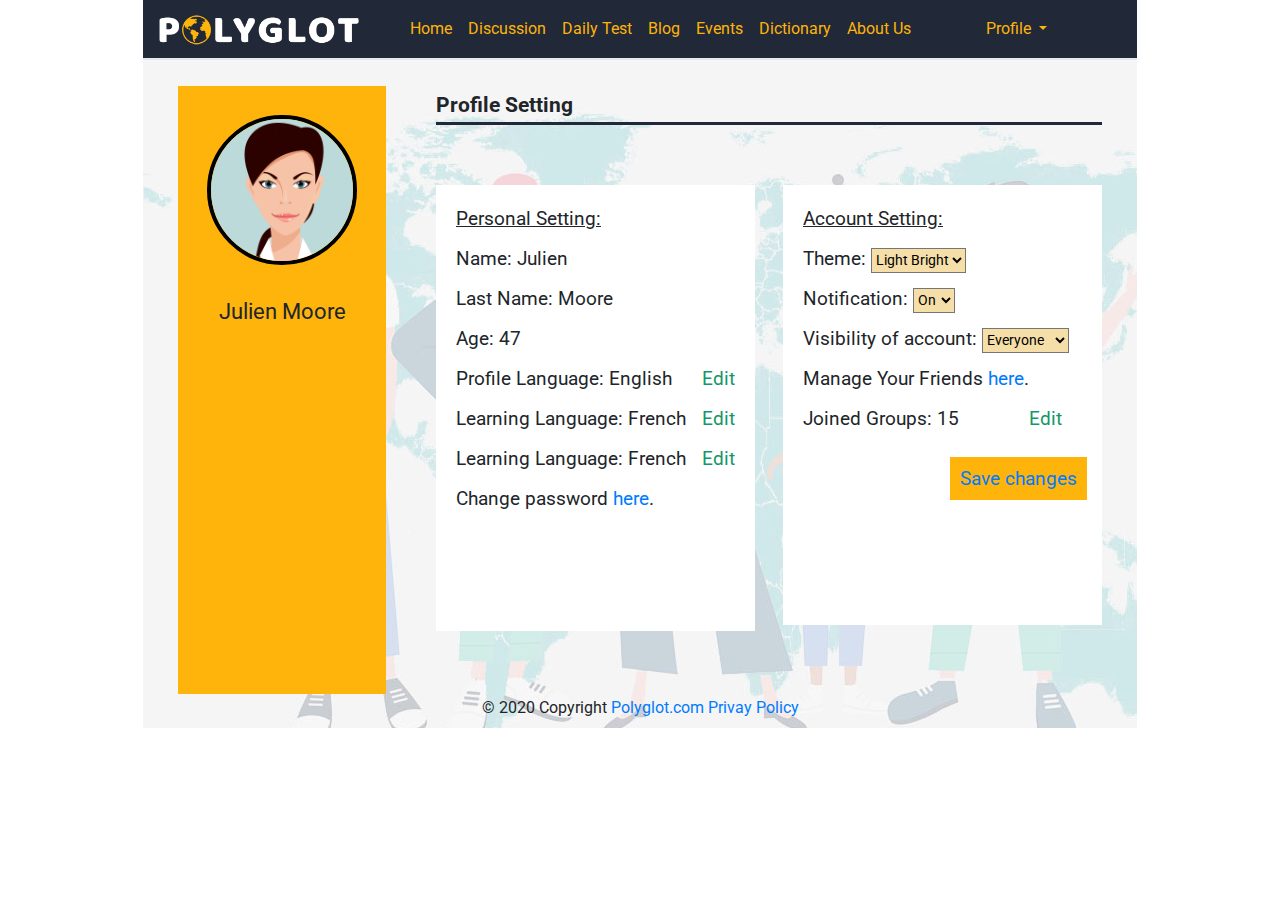
<file: profile.html>
<!DOCTYPE html>
<html lang="en">

<head>
    <meta charset="UTF-8">
    <meta name="viewport" content="width=device-width, initial-scale=1.0">
    <link
        href="https://fonts.googleapis.com/css2?family=Roboto:ital,wght@0,100;0,300;0,400;0,500;0,700;0,900;1,100;1,300;1,400;1,500;1,700;1,900&display=swap"
        rel="stylesheet">
    <link rel="stylesheet" href="https://maxcdn.bootstrapcdn.com/bootstrap/4.0.0/css/bootstrap.min.css"
        integrity="sha384-Gn5384xqQ1aoWXA+058RXPxPg6fy4IWvTNh0E263XmFcJlSAwiGgFAW/dAiS6JXm" crossorigin="anonymous">
    <link rel="stylesheet" href="css_shared.css">
    <link rel="stylesheet" href="profile_style.css">
    <title>Profile</title>
</head>

<body>

    <div class="container">
        <nav class="navbar navbar-expand-lg navbar-light bg-color">
            <a class="navbar-brand" href="index.html"><img class="logo" src="images/Logo1.png" alt=""></a>
            <button class="navbar-toggler" type="button" data-toggle="collapse" data-target="#navbarNavDropdown"
                aria-controls="navbarNavDropdown" aria-expanded="false" aria-label="Toggle navigation">
                <span class="navbar-toggler-icon"></span>
            </button>
            <div class="collapse navbar-collapse" id="navbarNavDropdown">
                <ul class="navbar-nav">
                    <li class="nav-item active">
                        <a class="nav-link a-color" href="homepage.html">Home <span class="sr-only">(current)</span></a>
                    </li>
                    <li class="nav-item">
                        <a class="nav-link" href="discussion.html">Discussion</a>
                    </li>
                    <li class="nav-item">
                        <a class="nav-link" href="daily_test.html">Daily Test</a>
                    </li>
                    <li class="nav-item">
                        <a class="nav-link" href="blog.html">Blog</a>
                    </li>
                    <li class="nav-item">
                        <a class="nav-link" href="events.html">Events</a>
                    </li>
                    <li class="nav-item">
                        <a class="nav-link" href="dictionaries.html">Dictionary</a>
                    </li>
                    <li class="nav-item">
                        <a class="nav-link" href="aboutUS.html">About Us</a>
                    </li>

                    <li class="nav-item dropdown profile">
                        <a class="nav-link dropdown-toggle" href="#" id="navbarDropdownMenuLink" role="button"
                            data-toggle="dropdown" aria-haspopup="true" aria-expanded="false">
                            Profile
                        </a>
                        <div class="dropdown-menu" aria-labelledby="navbarDropdownMenuLink">
                            <a class="dropdown-item subProfile" href="profile.html">Profile Setting</a>
                            <a class="dropdown-item subProfile" href="payment.html">Payment</a>
                            <a class="dropdown-item subProfile" href="index.html">Log Out</a>
                        </div>
                    </li>
                </ul>
            </div>
        </nav>

        <div class="allColumns">
            <div class="bodyWrapProfile">
                <div class="leftCol">
                    <img class="avatarOne" src="images/avatar-1.png" alt="avatar"><span id="titleAvatar-2">Julien Moore</span>
                    <div class="titleAvatar">
                        <p>Julien Moore</p>
                    </div>
                </div>
                <div class="rightCol">
                    <div class="profileSetting">
                        <span>Profile Setting</span>
                    </div>
                    <div class="twoParts">
                        <div class="part-1">
                            <div class="part-1Text forUnderLine">Personal Setting:</div>
                            <div class="part-1Text">Name: Julien</div>
                            <div class="part-1Text">Last Name: Moore</div>
                            <div class="part-1Text">Age: 47</div>
                            <div class="part-1Text editLinkText">
                                <div>Profile Language: English</div>
                                <div class="editSectionText"><a class="editLink" href="#">Edit</a></div>
                            </div>
                            <div class="part-1Text editLinkText">
                                <div>Learning Language: French</div>
                                <div class="editSectionText"><a class="editLink" href="#">Edit</a></div>
                            </div>
                            <div class="part-1Text editLinkText">
                                <div>Learning Language: French</div>
                                <div class="editSectionText"><a class="editLink" href="#">Edit</a></div>
                            </div>
                            <div class="part-1Text">Change password <a href="#">here</a>.</div>
                        </div>
                        <div class="part-2">
                            <div class="part-1Text forUnderLine">Account Setting:</div>
                            <div class="part-1Text">Theme:
                                <select class="Select">
                                    <option>Light Bright</option>
                                    <option>Dark</option>
                                    <option>Default</option>
                                </select>
                            </div>
                            <div class="part-1Text">Notification:
                                <select class="Select">
                                    <option>On</option>
                                    <option>Off</option>
                                </select>
                            </div>
                            <div class="part-1Text">Visibility of account:
                                <select class="Select">
                                    <option>Everyone</option>
                                    <option>My friends</option>
                                    <option>None</option>
                                </select>
                            </div>
                            <div class="part-1Text">Manage Your Friends <a href="#">here</a>.</div>
                            <div class="part-1Text-2">
                                <div>Joined Groups: 15</div>
                                <div class="editSectionText-2"><a class="editLink" href="#">Edit</a></div>
                            </div>
                            <div></div>
                            <div class="saveButtonDiv">
                                <a href="#">Save changes</a>
                            </div>
                        </div>
                    </div>
                </div>
            </div>
            
        </div>
        <footer class="footer font-small">
            <div class="footer-copyright text-center py-3">&#169; 2020 Copyright
                <a href="index.html"> Polyglot.com</a>
                <a href="privacy.html"> Privay Policy</a>
            </div>
        </footer>
    </div>
    <script src="https://code.jquery.com/jquery-3.2.1.slim.min.js"
        integrity="sha384-KJ3o2DKtIkvYIK3UENzmM7KCkRr/rE9/Qpg6aAZGJwFDMVNA/GpGFF93hXpG5KkN" crossorigin="anonymous">
    </script>
    <script src="https://cdnjs.cloudflare.com/ajax/libs/popper.js/1.12.9/umd/popper.min.js"
        integrity="sha384-ApNbgh9B+Y1QKtv3Rn7W3mgPxhU9K/ScQsAP7hUibX39j7fakFPskvXusvfa0b4Q" crossorigin="anonymous">
    </script>
    <script src="https://maxcdn.bootstrapcdn.com/bootstrap/4.0.0/js/bootstrap.min.js"
        integrity="sha384-JZR6Spejh4U02d8jOt6vLEHfe/JQGiRRSQQxSfFWpi1MquVdAyjUar5+76PVCmYl" crossorigin="anonymous">
    </script>
</body>

</html>
</file>
<file: index.css>
#container1{
    font-family: 'Roboto', sans-serif;
    background-color: #212837;
    height: 100vh;
    width: 100%;
    max-width: 1024px;
    display: grid;
    position: relative;
    margin: 0 auto;
}
#yellowContainer{
    width: 422px;
    height: 422px;
    background-color: #FEB40A;
    border-radius: 50%;
    justify-self: center;
    margin-top: 244px;
    box-shadow: 0px 4px 4px rgba(0, 0, 0, 0.5);
    position:absolute;
    display: grid;
}
.nav1{
    margin: 0 auto;
    background-color: #212837 !important;
    color:  #FEB40A !important;
}
.btn-group{
    position:absolute;
    justify-self: end;
    margin-right: 10px;
    margin-top: 10px;
}
.btn{
    background-color: #212837 !important;
    color:  #FEB40A !important;  
}
.btn:hover{
    color:  #ffdd8c !important;
    text-decoration: none;
}
.active{
    background-color:  #FEB40A !important;
    color:  #212837 !important;
    font-weight: 600;
}
.active:hover{
    color:  #ffdd8c !important;
    text-decoration: none;
}



.polyglotLogo{
    position:absolute;
    box-shadow: none;
    margin-top: 91px;
justify-self: center;
}
.polyglotLogo img{
    width: 375px;

}
a{
    color: none;
}
h1 a{
    text-decoration: none;
    color:  #FEB40A;
}


.header{
    width: 125px;
    height: 31px;
    color: #212837;
    font-size: 24px;
    font-weight: bold;
    text-shadow: 0px 4px 4px rgba(0, 0, 0, 0.25);
}
.userName{
    font-size: 1.4em;
    margin-top: 21%;
    margin-left: 18%;
}
.Password{
    font-size: 1.4em;
    margin-top: 34%;
    margin-left: 19%;
}

#yellowContainer a{
    position:absolute;
    text-decoration: none;
    text-shadow: 0px 4px 4px rgba(0, 0, 0, 0.25);

}
#forgotPass:hover{
    color:  #6bcfaa;
}
#forgotPass:active{
    color:  #85ffd2;
}
#register:hover{
    color:  #6bcfaa;
}
#register:active{
    color:  #85ffd2;
}
#yellowContainer div{
    position:absolute;

}
#yellowContainer input{
    height: 20px;
    width: 125px;
    position:absolute;
}
.input1{
    height: 0px;
    margin-top: 23%;
    margin-left: 53%;
}
.input2{
    margin-top: 36%;
    margin-left: 53%;
}
#signIn {
    width: 151px;
    height: 37px;
    background-color: #318BAC;
    color: white;
    -webkit-text-stroke-width: 1px;
    -webkit-text-stroke-color: black;
    margin-top: 49%;
    margin-left: 32%;
    box-shadow: 0px 4px 4px rgba(0, 0, 0, 0.25);
    text-align: center;
    font-size: 24px;
    font-weight: 700;
}
#signIn:hover{
    color: white;
}
#signIn:active{
    transform: translateY(2px);
    box-shadow: 0px 2px 4px rgba(0, 0, 0, 0.25);
    color: white;
}
#signIn span{
    display: inline-block;
}
#forgotPass{
    color: #149767;
    width: 205px;
    height: 18px;
    margin-top: 63%;
    margin-left: 26%;
}
#register{
    color: #149767;
    width: 61px;
    height: 18px;
    margin-top: 71%;
    margin-left: 43%;
}
.footer{
    position: absolute;
    justify-self: center;
    align-self: end;
    color: #FEB40A;
}
.footer a{
    color:  #149767;
}
.footer a:hover{
    color:  #6bcfaa;
    text-decoration: none;
}
.footer a:active{
    color:  #85ffd2;
}

@media only screen and (min-width: 721px) {
    .img{
        height: 67px;
        width: 94px;
        box-shadow: 0px 4px 4px rgba(0, 0, 0, 0.5);
    }
    .flagsContainer{
        height: 100;
        width: 100%;
        max-width: 1024px;
        display: grid;
    }
    
    .italy{
        position: absolute;
        margin-top: 223px;
        margin-left: 16.7%;
    }
    .japan{
        position: absolute;
        margin-top: 430px;
        margin-left: 6.8%;
    }
    .england{
        position: absolute;
        margin-top: 637px;
        margin-left: 16.7%;
    }
    .france{
        justify-self: end;
        position: absolute;
        margin-top: 223px;
        margin-right: 16.7%;
    }
    .germany{
        justify-self: end;
        position: absolute;
        margin-top: 430px;
        margin-right: 6.8%;
    }
    .china{
        justify-self: end;
        position: absolute;
        margin-top: 637px;
        margin-right: 16.7%;
    }
    }
    
    @media only screen and (max-width: 720px){
    .img{
       height:41px;
       width: 60px;
    }
    .flagsContainer{
        position: absolute;
        height: 41px;
        width: 400px;
        margin-top: 173px;
        display: flex;
        justify-self: center;
        justify-content: space-evenly;
    }
    .italy{
        position:static  ;
    }
    .japan{
        position:static ;
    }
    .england{
        position:static ;
    }
    .france{
        position:static ;
    }
    .germany{
        position: static ;
    }
    .china{
        position: static ;
    }
    }
    
    @media only screen and (max-width:500px){
        .img{
           height:30px;
           width: 45px;
        }
        .flagsContainer{
            position: absolute;
            height: 41px;
            width: 300px;
            margin-top: 173px;
            justify-self: center;
            justify-content: space-evenly;
        }
        
        .italy{
            position:static  ;
        }
        .japan{
            position:static ;
        }
        .england{
            position:static ;
        }
        .france{
            position:static ;
        }
        .germany{
            position: static ;
        }
        .china{
            position: static ;
        }
        #signIn {
            margin-left: 97px;
        }
        #yellowContainer{
            width: 350px;
            height: 350px;
            background-color: #FEB40A;
            border-radius: 50%;
            justify-self: center;
            margin-top: 244px;
            box-shadow: 0px 4px 4px rgba(0, 0, 0, 0.5);
            position:absolute;
        }
        }
        @media only screen and (max-width:500px){
            .polyglotLogo img{
                width: 300px;
            
            }   
            
            }
</file>
<file: blog_style.css>
body{
    font-family: 'Roboto' ,Helvetica, Arial,sans-serif;

}
.container {
    width: 1024px;
}



/* MEDIA QUERY */
@media only screen and (max-width: 575px){
    .container{
       width: auto;
    }
    .slogan h1, .slogan span{
        font-size:2rem !important;
     
    }
    .slogan
    {
        width: 70%;
       
        margin-left: 4.8rem !important;
    }
    .leftCard, .middleCard, .rightCard{
       
        width: 60%;
        margin-bottom: 1.3rem;
    }
   


}
@media only screen and (max-width: 767px){

.container{
    width: auto;
 }
 .slogan h1, .slogan span{
     font-size:2rem !important;
  
 }
 .slogan
 {
     width: 70%;
    
     margin-left: 5.1rem !important;
 }
 .leftCard, .middleCard, .rightCard{
    margin-bottom: 1.3rem;
     width: 60%;
 }

}
@media only screen and (max-width: 992px){

    .leftCard, .middleCard, .rightCard{
       margin: 1rem ;
    }
    .rightCard{
        background-color:#F5F5F5 !important;
    }


} 




/* .mainContainer{
    width: 1024px;
    height: 100vh;
    margin: 0 auto;
   
} */
/* .currentPage {
border-bottom: solid 2px #FEB40A;
padding-bottom: 0.4rem;
}

/* NEW NAV */


.profile{
    position: relative;
    left: 3.7rem;
   
   }
   .logo{
       width: 12.5rem;
       margin-right: 1.7rem;
   }
   .bg-color{
   background-color: #212837;
   }
   
   .nav-item a{
       color: #FEB40A !important;
   }
   .dropdown-menu .subProfile{
       color:  #212837 !important;
   }


/* SECTION */

   .section{
    /* height: 100vh; */
    
    /* padding: 12rem 5rem; */
    background-image: url(images/background-all.jpg);
    background-repeat: no-repeat;
   background-size: cover;
   background-position: center;
  
}
.slogan h1{
    text-align: center;
  padding: 6rem 0 3rem 0;
  font-size: 3.5rem;
  font-weight: bolder;
}
.slogan span{
   font-family: 'Roboto', sans-serif; 
  padding: 6rem 0;
  font-size: 3.5rem;
  font-weight: bold;
  color: #149767;
}
.row{
    display: flex;
    justify-content: center;
}
/* .cards{
display: flex;
justify-content: space-around;
} */
.leftCard, .middleCard, .rightCard{
    /* width: 16rem; */
    height: 21rem;
    background-color: white;
    border-top: solid 5px #FEB40A;
    margin-left: 1.8rem;
    /* box-shadow: -22px 15px  #C4C4C4; */
    padding: 0;
    filter: drop-shadow(0.2rem 0.2rem 0.3rem gray);

}
/* .middleCard{
    margin-top: 2rem;
} */

.leftCard svg, .middleCard svg, .rightCard svg{
    width: 100%;
    
   
}
.leftCard .topic, .middleCard .topic, .rightCard .topic{
    color: red;
    /* position: relative;
    bottom: 3.3rem;
    left: 1rem; */
    font-weight: bold;
    
   
}
.leftCard p , .middleCard p, .rightCard p {
    padding: 0 1rem;
    text-justify: auto;
    font-weight: lighter;
    
    
   
}
.leftCard  .firstWord, .middleCard  .firstWord, .rightCard .firstWord{
    font-weight: bolder;
    font-size: 1.1rem;
    
}
.cardBottom{
display: flex;
}
.circle{
    width: 2.2rem;
    height: 2.2rem;
    border-radius: 100%;
    margin: 0 0.6rem 0 1rem;
}
.writer{
    color: #6e6c6c;
    font-weight: lighter;
    font-size: 1rem;
    padding-top: 0.4rem;
}
.yellowSquare{
    text-decoration: none;
    width: 1.9rem;
    height: 2.2rem;
    border: solid 2px  #FEB40A;
    float: right;
    position: relative;
   right: 1.4rem;
   bottom: 0.7rem;
   text-align:center ;
   
}
.yellowSquare:focus{
   
   outline: none;
   
}
.fa-angle-double-up{
    color: #C4C4C4;
}
</file>
<file: css_shared.css>
/* NavBar Begin */
.profile{
    position: relative;
    left: 3.7rem;
   }
 .logo{
     width: 12.5rem;
     margin-right: 1.7rem;
 }
 .bg-color{
 background-color: #212837;
 }
 
 .nav-item a{
     color: #FEB40A !important;
 }
 .nav-item a:hover{
    color: #ffdc8a !important;
}
 .active1{
     display: inline-block;
     border-bottom: 1.5px solid #FEB40A;
     padding-bottom: 0px;
 }
 .dropdown-menu .subProfile{
     color:  #212837 !important;
 }
 .navbar-toggler-icon{
     filter: invert(100);
 }
 @media only screen and (max-width:992px){
    .active1{
        display: inline-block;
        border-bottom: 1.5px solid #FEB40A;
        padding-bottom: 0px;
    }
    .profile{
        left: 0rem;
        margin-top: 10px;
        left: 0rem;
    }

 }
/* NavBar end */

/* FOOTER */
/* .footer {
    margin-top: 5rem;
    color: #555151;
 }
 .footer a{
     margin-left: 0.4rem ;
     margin-right: 0.4rem ;
 } */
</file>
<file: daily_test_style.css>
body {
    font-family: 'Roboto', Helvetica, Arial, sans-serif;

}

.container {
    width: 1024px;


}


/* NEW NAV */
.profile {
    position: relative;
    left: 3.7rem;

}

.logo {
    width: 12.5rem;
    margin-right: 1.7rem;
}

.bg-color {
    background-color: #212837;
}

.nav-item a {
    color: #FEB40A !important;
}

.dropdown-menu .subProfile {
    color: #212837 !important;
}


/* SECTION */
.section {

    background-image: url(images/background-all.jpg);
    background-repeat: no-repeat;
    background-size: cover;
    background-position: center;

}


.leftCol {
    padding: 12rem 0 0 2rem;
    margin: 0;
}

.areYouReady {
    margin: 0;
    width: 40%;
    font-size: 2.7rem;
    font-weight: lighter;
}

.navWrapper {
    padding: 1rem 1rem 2rem 3rem;
    width: 60%;
    display: flex;

    align-items: center;
}


#v-pills-home-tab,
#v-pills-profile-tab,
#v-pills-messages-tab,
#v-pills-settings-tab {
    background-color: #FEB40A;
    border-radius: 100%;
    padding: 1.5rem 1rem;
    margin: 1rem 0;
    text-align: center;
    border: solid 3px #149767;



    color: #212837;
    font-weight: 300;

}

#v-pills-home-tab {
    border-right: solid 3px white;
}

#v-pills-profile-tab {
    border-bottom: solid 3px white;
}

#v-pills-messages-tab {
    border-left: solid 3px white;
}

#v-pills-settings-tab {
    border-top: solid 3px white;
}

.tab-content {
    background-color: white;
    padding: 1rem;
    margin: 0 0 0 5rem;

}

.btn-primary {
    background-color: #149767;
    outline: none;
    border: none;
}

.btn-primary:hover {
    background-color: #149767;
    outline: none;
    border: none;
}

.btn-primary:focus {
    background-color: #FEB40A;
    outline: none;
    border: none;
}

.cols {
    display: flex;
    justify-content: center;

}


/* MEDIA QUERY */
@media only screen and (max-width: 989px) {
    .navWrapper{
       display: block;

    }
    .nav{
        display: flex;
        flex-direction: row!important;
    }
    .leftCol{
       
    }
    #v-pills-home-tab,
    #v-pills-profile-tab,
    #v-pills-messages-tab,
    #v-pills-settings-tab {
     
        padding: .7rem .5rem;
        margin: 1rem .5rem;
        text-align: center;
        border: solid 3px #149767;
        font-size: .3rem;
    
    }
    .tab-content {
     
        padding: 1rem;
        margin: .2rem 4rem 0 1rem;
    
    }
    .card {
        width: 15rem!important;
    }

}
@media only screen and (max-width: 768px) {
    .navWrapper{
        display: block;
 width: 80%;
     }
     .nav{
         display: flex;
         flex-direction: row!important;
     }
     .leftCol{
        display: none;
     }
     #v-pills-home-tab,
     #v-pills-profile-tab,
     #v-pills-messages-tab,
     #v-pills-settings-tab {
      
         padding: .7rem .5rem;
         margin: 1rem .5rem;
         text-align: center;
         border: solid 3px #149767;
         font-size: .3rem;
     
     }
     .tab-content {
      
         padding: 1rem ;
         margin: .2rem 4rem 0 1rem;
     
     }
     .card {
         width: 15rem!important;
     }
    
}
    

@media only screen and (max-width: 577px) {
    .container{
        width: auto;
    }
    .card {
        width: 13rem!important;
    }
}
</file>
<file: dictionariesStyle.css>
body{
    font-family: 'Roboto' ,Helvetica, Arial,sans-serif;
  

}
.container {
    width: 1024px;
}




/* NEW NAV */
.profile{
    position: relative;
    left: 3.7rem;
   
   }
   .logo{
       width: 12.5rem;
       margin-right: 1.7rem;
   }
   .bg-color{
   background-color: #212837;
   }
   
   .nav-item a{
       color: #FEB40A !important;
   }
   .dropdown-menu .subProfile{
       color:  #212837 !important;
   }


/* SECTION */

   .section{
       
    /* height: 100%; */
    
    /* padding: 12rem 5rem; */
  background-image: url(images/background-all.jpg);
  background-repeat: no-repeat;
   background-size: cover;
   background-position: center;
  
}

.section h3{
text-align: center;
padding: 2.5rem 0;
}
.searchBarWrapper{
display: grid;
place-content: center;
  
}

.bluePart{
    background-color: #318BAC;
    width: 45rem;
}
.bluePartTop{
    display: flex;
    margin: 1rem 2rem 0.1rem 2rem;
}
.fa-globe{
color: white;
font-size: 2.2rem;
}

.bluePart input{
  width: 35rem;
  outline: none;
  background-color:#318BAC ;
  border: none;
  border-bottom: solid 1px white;
  margin: 0 1rem 0.5rem ;

}
.searchIcon{
    border: solid 2px #FEB40A;
    width: 2.3rem;
    height: 2.3rem;
    border-radius: 100%;
    display: grid;
    place-content: center;
    background-color: #318BAC;
    outline: none !important;
}
.searchIcon a:active{
    text-decoration: none;
    border: solid 2px white;
    width: 2.3rem;
    height: 2.3rem;
    border-radius: 100%;
    display: grid;
    place-content: center;
    background-color: #318BAC;
    outline: none !important;
}
.searchIcon i{
   transform: scaleX(-1);
   color:  #FEB40A;
   font-size: 1.3rem;
   text-align: center;
   padding: 0.4rem;

}
.searchIcon i:active{
   transform: scaleX(-1);
   color:  white;
   font-size: 1.3rem;
   text-align: center;
   padding: 0.4rem;

}
.pickYourDic{
    outline: none !important;
    background-color:#318BAC ;
    border: none;
    color: white; 
    font-size: 0.8rem;
    font-weight: lighter;
    margin:  0  0 0.3rem  2rem;
}
.grayPart{
    background-color:#C4C4C4 ;
    width: 45rem;
    height: 1.4rem;
}
.arrow{
    display: flex;
    justify-content: flex-end;
}
.fa-share{
font-size: 4rem;
transform: scale(-1);
color: #149767;
transform: rotate(145deg);
position: relative;
right: 3rem;
bottom: 1rem;
}
.definitionBackground{
display: flex;
justify-content: center;
}

.definitionBox{
    /* display: grid;
    justify-content: center; */
    background-color:#C4C4C4 ;
    width: 55rem;
    height: 20rem; 
    margin-top: .3rem;
   
}
.definitionBoxWrapper{
    display: flex;
    justify-content: center;
    margin: 2.2rem 0;
   
}

.definition{
    display: inline;
    border: none;
    outline: none;
    background-color: white;
    padding: 0.8rem;
    margin: 0;
}
.definitionInput{
    /* margin: 3rem 12rem 2rem 12rem; */
    width: 30rem;
    padding: 0.8rem;
    border: none;
    display: inline;
    margin: 0;
    outline: none;
}

.definitionBox p{
    color: white;
}
.hr{
   background-color: white;
   width: 30rem;
   margin: 2rem 12rem 1rem 12rem;
}






/* * MEDIA QUERY */ 

@media only screen and (max-width: 991px){

    .searchBarWrapper{
      
        width: 30rem;
       padding: 0;
       margin: auto;
    }  
    .searchBarWrapper input{
      
      width: 25rem;
    
     margin: 0;
    } 
    .searchBarWrapper .bluePartTop{
      
      width: 30rem;
    
     
    } 
    .searchBarWrapper .bluePart,  .searchBarWrapper .grayPart{
      
      width: 35rem;
    
    
    } 
    .fas.fa-share{
      font-size: 2.7rem;
    }
    .definition{
      width: 5rem;
      padding: 0;
    }
    .definitionInput{
      width: 8rem;
      padding: 0;
      color: gray;
    }
    .definitionBox{
      width: 40rem!important;
      margin: auto;
    }
    hr{
      width: 18rem!important;
    
    }
    
    } 

@media only screen and (max-width: 767px){
    .searchBarWrapper{
        width: 30rem;
    }
    .bluePartTop{
       width: 20rem;
      
      }
    .bluePartTop #input{
        width: auto;
       
      }

      .bluePart{
        width:20rem !important;
      
      }
      .grayPart{
        width:20rem !important;
        
      }




.definition{
    width: 5rem!important;
    padding: 0;
    font-size: .9rem;
}
.definitionInput{
    width: 15rem!important;
    padding: 0;
    color: gray;
}
.definitionBox{
    width: 23rem!important;
    margin: auto;
}
.hr{
    width: 14rem!important;
    margin:  2rem auto!important;

}

}
@media only screen and (min-width: 500px){
 .container{
     width: auto;
 }
}
</file>
<file: dicsussion-style.css>
body {
    font-family: 'Roboto', Helvetica, Arial;
}

.discussion-text {
    border-bottom: solid 1px #FEB40A;
    padding-bottom: 0;
}

.container {
    width: 1024px;
}


.bodyWrap {
    background-image: url("images/background-all.jpg");
    padding-top: 28px;
    height: 670px;
}

.forum {
    border-bottom: solid #212837;
    width: 924px;
    margin: 0 auto;
    font-weight: bold;
}

.colContent {
    display: grid;
    margin: 0 auto;
    grid-template-columns: 2fr 1fr;
    /* width: 924px; */
}

.leftCol {
    padding: 35px 0 35px 30px;
}

.inputDiscussion {
    width: 500px;
    height: 40px;
}

.postBlock {
    display: flex;
}

.searchBarMain {
    display: flex;
    justify-content: center;
    width: 240px;
    /* align-items: center; */
}

.goBut {
    margin-left: 10px;
    background-color: #FEB40A;
    border: none;
    color: white;
    font-size: .9rem;
    padding: .2rem .18rem;
    width: 60px;
    box-shadow: rgb(196, 196, 196) 7px 7px 7px;
}

#postBut {
    margin-left: 10px;
    background-color: #FEB40A;
    border: none;
    color: white;
    font-size: .9rem;
    padding: .55rem .18rem;
    width: 60px;
    box-shadow: rgb(196, 196, 196) 7px 7px 7px;
}

#postBut:hover {
    background-color: #ffd27c;
    color: #c4bfbf;
}

#postBut:active {
    outline: none;
    background-color: #c4bfbf;
    color: gray;
}

#searchBar {
    background-image: url(images/magnify.png);
    background-repeat: no-repeat;
    background-size: 16px;
    background-position: 137px;
    background-color: white;
    border: none;
    width: 168px;
    box-shadow: rgb(196, 196, 196) 7px 7px 7px;
}

::placeholder {
    color: #212837;
    padding-left: 20px;
}

.textRight {
    display: grid;
    align-items: center;
    /* width: 240px; */
    height: 257px;
    background-color: white;
    box-shadow: rgb(196, 196, 196) 7px 7px 7px;
}

.rightCol {
    display: grid;
    grid-template-rows: 77px 40px auto 183px;
    margin: 0 auto;
}

.pagination .active .page-link {
    background-color: #FEB40A;
}

.pagination .page-link {
    color: black;
}

.previousNext {
    display: flex;
    align-items: flex-end;
    justify-content: center;
}

.textRight p {
    line-height: 70%;
    margin-left: 30px;
}

.rightAvatarDiv {
    text-align: center;
}

.rightAvatar {
    width: 50px;
    border-radius: 50%;
    /* margin-top: 10px; */
}

.textRight #contribution {
    font-weight: bold;
    text-align: center;
    margin: 10px 0;
}

.discussionUser {
    border: solid 1px gray;
    border-radius: 3px;
    padding: 6px;
    margin-bottom: 10px;
}

.discussionAvatar {
    width: 60px;
    border-radius: 50%;
}

#saySome {
    font-weight: bold;
}

.discussion {
    align-items: center;
    margin-top: 20px;
}

.discussionTitle {
    font-weight: bold;
    font-size: 0.9rem;
    margin-bottom: -5px;
}

.discussionMainText {
    font-size: 0.8rem;
}

.textBlock {
    margin-left: 10px;
}

.discussionLine {
    display: flex;
    align-items: flex-end;
    /* outline: solid rgb(170, 170, 170) 2px; */
}

hr {
    border: solid rgb(170, 170, 170) 1px;
}

.footer {
    margin-top: -15px;
}

/* MEDIA QUERY */

@media only screen and (max-width: 1200px) {
    .rightCol {
        margin-left: 20px;
    }

    .leftCol {
        width: 600px;
    }

    .inputDiscussion {
        width: 400px;
    }
}

@media only screen and (max-width: 991px) {
    .leftCol {
        width: auto;
        padding-top: 0;
    }

    .colContent {
        grid-template-rows: auto 1fr;
        grid-template-columns: 1fr;
        justify-content: center;
    }

    .previousNext {
        height: 100px;
    }

    .colContent .rightCol {
        grid-area: 1 / 1 / 2 / 2;
        grid-template-rows: 25px 40px auto 100px;
        align-content: start;
    }

    .colContent .leftCol {
        grid-area: 2 / 1 / 3 / 2;
    }

    /* .leftCol {
        padding-left: 0 15px;
    } */

    hr {
        width: 90%;
        position: relative;
        right: 10px;
    }

    .discussionUser {
        width: 580px;
    }

    .rightCol {
        margin: 0;
        width: fit-content;
        margin: auto;
    }

    .forum {
        width: auto;
    }

    .bodyWrap {
        width: auto;
        background-color: #F2F2F2;
        background-repeat: no-repeat;
        height: 100%;
    }

    .container {
        height: 100% !important;
    }
}

@media only screen and (max-width: 768px) {
    .leftCol {
        width: 400px;
        margin: auto;
    }

    .inputDiscussion {
        width: auto;
    }

    .discussionUser {
        width: 350px;
    }
}

@media only screen and (max-width: 577px) {
    .container {
        width: auto;
    }
}
</file>
<file: payment-style.css>
body{
    font-family: 'Roboto', Helvetica, Arial;
}

.container{
    width: 1024px;
}

.bodyWrap{
    background-image: url("images/background-all.jpg");
    padding-top: 28px;
    height: 670px;
}

.paymentTitle{
    border-bottom: solid #212837;
    width: 924px;
    margin: 0 auto;
}

.paymentTitle span{
    font-size: 1.3rem;
}

.yourPlan{
    text-align: center;
    margin: 35px 0;
    font-size: 1.5rem;
    font-weight: bold;
}

.row{
    justify-content: center;
}

.card{
    margin: 0 10px;
    box-shadow: gray 7px 7px 7px;
}

.card-title{
    margin-top: -30px;
}

.card-body #number{
    font-size: 3.8rem;
    text-align: right;
}

.card-body span{
    font-size: 1.4rem;
}

.card-text{
    display: flex;
    align-items: center;
    margin-bottom: -1.3rem;
}

.card-body #bul{
    margin: 0 5px 0 0;
    align-items: center;
    font-size: 1.8rem;
}

.btn{
    margin-top: -3rem;
    background-color: #149767;
    outline: none;
    border: none;
}

.paymentMethod{
    display: flex;
    justify-content: center;
}

.payImage{
    height: 30px;
    margin: 30px 10px 10px;
}

.footer{
    margin-top: 50px;
}

/* MEDIA QUERY BEGINS */

@media only screen and (max-width: 990px){
    .card{
        margin-bottom: 1rem;
    }
    .bodyWrap{
        height: 100%;
        background-repeat: no-repeat;
        background-color: #F2F2F2;
    }
    .paymentTitle{
        width: auto;
    }
}

@media only screen and (max-width: 577px){
    .container{
        width: auto;
    }
    }
</file>
<file: privacy_style.css>
body {
    font-family: 'Roboto', Helvetica, Arial;
}

.container {
    width: 1024px;
    /* background-image: url("images/background-all.jpg"); */
}

.privacyTitle {
    border-bottom: solid #212837;
    width: 924px;
    margin: 0 auto;
    font-weight: bold;
}

.bodyWrap {
    background-image: url("images/background-all.jpg");
    padding-top: 28px;
    height: 670px;
}

.mainTextPrivacy {
    width: 850px;
    margin: 20px auto 0;
    text-align: justify;
}

.footer {
    margin-top: 2rem;
    text-align: center;
}

.mainTextPrivacy #pOne {
    font-weight: bold;
    color: #149767;
}

@media only screen and (max-width: 992px) {
    .bodyWrap {
        width: auto;
        background-repeat: no-repeat;
        background-color: #F2F2F2;
        height: 100%;
    }

    .privacyTitle {
        width: auto;
    }

    .mainTextPrivacy {
        width: auto;
        margin: 20px;
    }
}

@media only screen and (max-width: 575px){
.container{
    width: auto;
}
}
</file>
<file: profile_style.css>
body {
    font-family: 'Roboto', Helvetica, Arial;
}

.container {
    width: 1024px;
}

.leftCol {
    width: 208px;
    height: 608px;
    background-color: #FEB40A;
    margin: 0 50px 0 0;
    text-align: center;
}

.titleAvatar {
    font-size: 1.4rem;
    margin-top: 30px;
}

#titleAvatar-2 {
    display: none;
}

.allColumns {
    /* width: 994px; */
    background-image: url("images/background-all.jpg");
}

.bodyWrapProfile {
    display: flex;
    padding-top: 28px;
    height: 670px;
    width: 924px;
    margin: 0 auto;
}

.avatarOne {
    display: inline-block;
    width: 150px;
    border: solid black 4px;
    border-radius: 50%;
    margin: 29px 0 0 0;
}

.profileSetting {
    border-bottom: solid 3px #212837;
}

.profileSetting span {
    font-size: 1.3rem;
}

.twoParts {
    display: flex;
    font-size: 1.2rem;
}

.profileSetting {
    margin-bottom: 60px;
    font-weight: bold;
    font-size: 1.5rem;
}

.part-1 {
    display: grid;
    grid-template-rows: repeat(8, 40px);
    width: 319px;
    height: 446px;
    background-color: white;
    margin-right: 28px;
}

.editLink {
    color: #149767;
}

.editLink:hover {
    color: blue;
    text-decoration: none;
}

.editLink:active {
    color: rgb(103, 103, 248);
}

.part-1Text {
    margin: 20px 0 0 20px;
}

.part-1Text-2 {
    margin: 20px 0 0 20px;
    display: flex;
}

.editLinkText {
    display: flex;
}

.editSectionText {
    margin-left: auto;
    margin-right: 20px;
}

.editSectionText-2 {
    margin-left: auto;
    margin-right: 40px;
}

.part-2 {
    display: grid;
    /* place-content: center; */
    grid-template-rows: repeat(8, 40px);
    width: 319px;
    height: 440px;
    background-color: white;
}

.forUnderLine {
    text-decoration: underline;
}

.Select {
    height: 25px;
    background-color: #f5dea8;
    outline: none;
    font-size: 0.9rem;
}

.saveButtonDiv {
    text-align: right;
    margin-right: 15px;
}

.saveButtonDiv a {
    background-color: #FEB40A;
    padding: 10px;
    text-decoration: none;
}

.saveButtonDiv a:hover {
    background-color: #149767;
    color: white;
}

.saveButtonDiv a:active {
    background-color: #8abeaa;
    color: white;
}

.saveButtonDiv a:visited {
    color: #212837;
}

.footer {
    margin-top: -3rem;
    text-align: center;
}

@media only screen and (max-width: 992px) {
    .twoParts {
        display: block;
    }

    .container {
        height: 100% !important;
    }

    .allColumns {
        height: 100%;
        background-repeat: no-repeat;
        background-color: #F2F2F2;
    }

    .rightCol {
        height: 100%;
    }

    .bodyWrapProfile {
        height: 100%;
    }

    .part-1 {
        margin-bottom: 15px;
    }

    .leftCol {
        height: auto;
    }

    .footer-copyright {
        display: inline-block;
    }

    .footer {
        text-align: right;
        margin-right: 40px;
    }
}

@media only screen and (max-width: 768px) {
    
    .avatarOne {
        width: 70px;
        margin: 10px;
    }

    .leftCol {
        /* height: 90px; */
        /* width: fit-content; */
        /* text-align: left; */
        /* padding-right: 15px; */
        /* position: relative; */
        /* left: 150px; */
        margin: auto;
    }

    .titleAvatar {
        display: none;
    }

    #titleAvatar-2 {
        display: inline;
    }

    .bodyWrapProfile {
        display: block;
        width: auto;
    }

    .profileSetting {
        width: auto;
    }

    .part-1, .part-2{
        margin: 0 auto;
        margin-bottom: 15px;
    }

    .footer {
        text-align: center;
        margin-right: 0px;
        padding-bottom: 15px;
    }

    .profileSetting{
        text-align: center;
        margin: 0 auto 10px;
        width: fit-content;
    }
}

@media only screen and (max-width: 575px){
    .container{
        width: auto;
    }
    }
</file>
